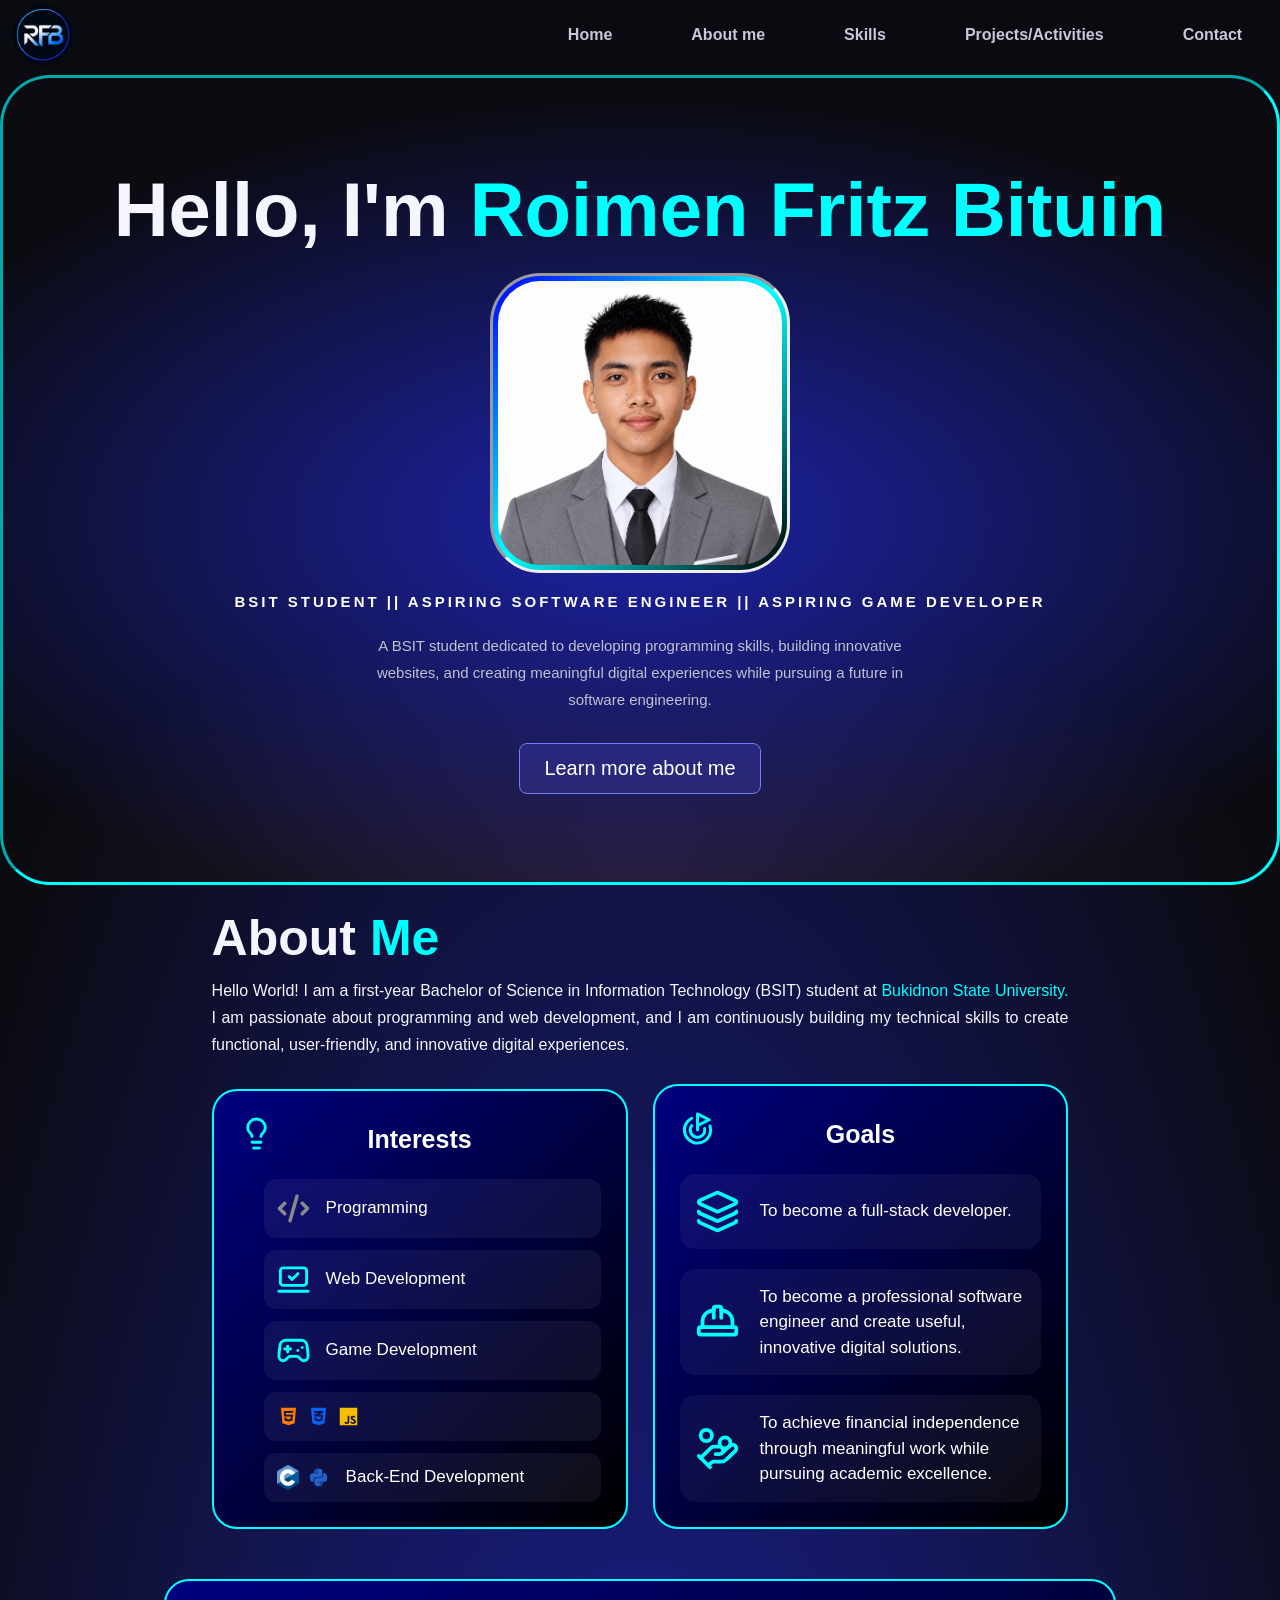
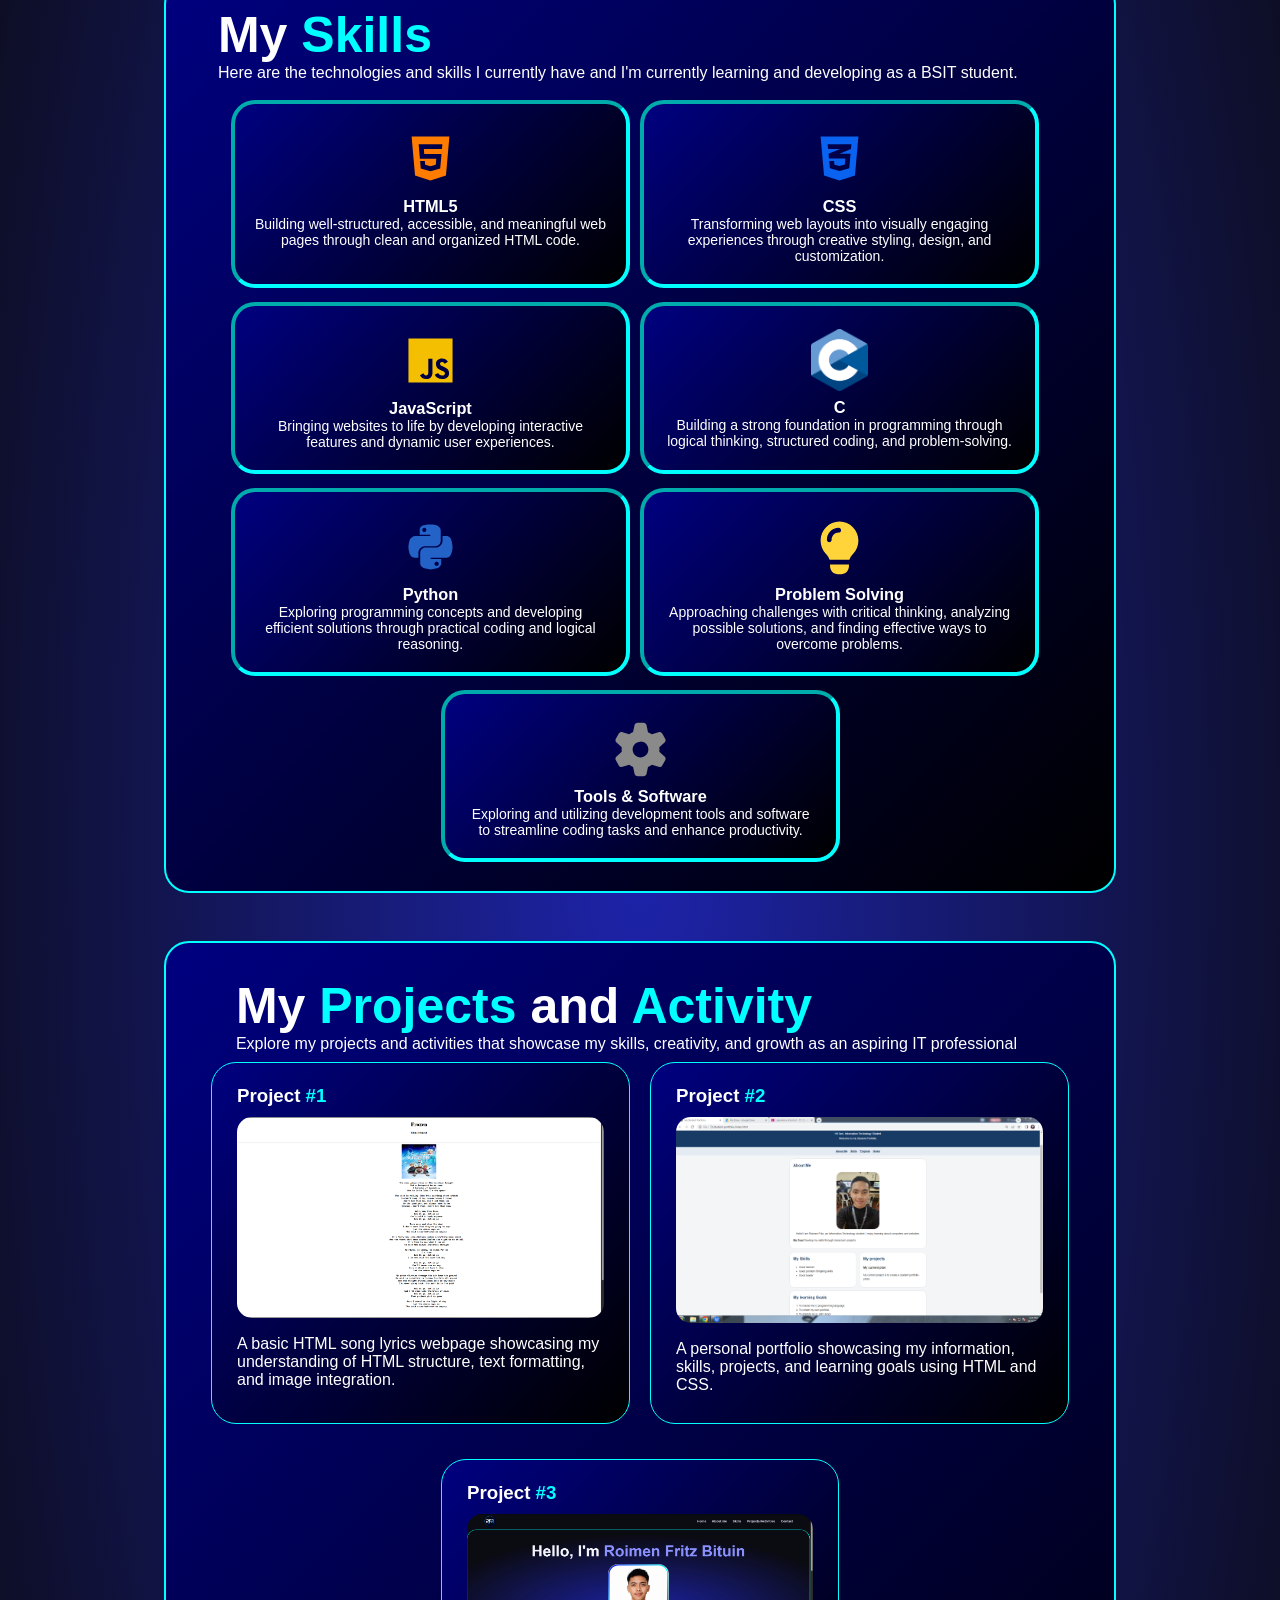
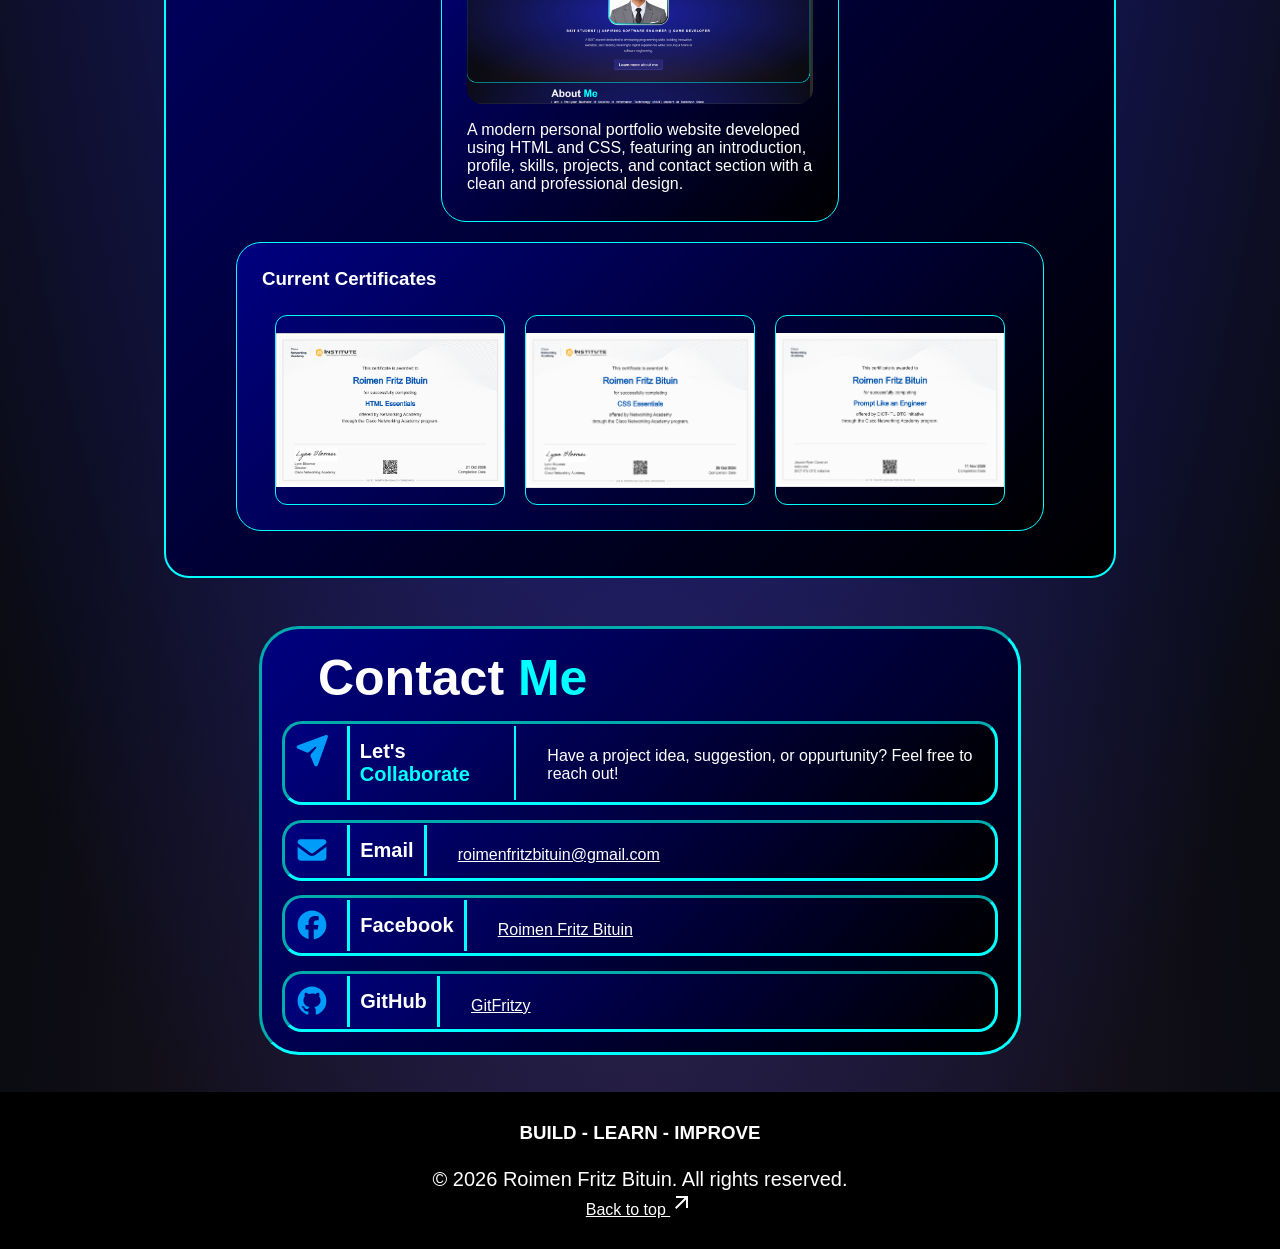
<file: index.html>
<!DOCTYPE html>
<html lang="en">

<head>
    <meta charset="UTF-8">
    <meta name="viewport" content="width=device-width, initial-scale=1.0">
    <title>RFB | Personal Portfolio</title>
    <link rel="stylesheet" href="portfolio.css">
    <link rel="icon" type="image/png" href="assets/bituin_favicon.png">
    <link rel="stylesheet" href="https://cdnjs.cloudflare.com/ajax/libs/font-awesome/6.7.2/css/all.min.css">
    <link href="https://fonts.googleapis.com/css2?family=Poppins:wght@400;500;600;700;800&display=swap"
        rel="stylesheet">

</head>

<body>

  
<nav class="navbar">
    <img class="Favicon" src="assets/bituin_favicon.png" width="60" height="60" alt="Logo">

   
    <div class="nav-links">
        <a href="#home">Home</a>
        <a href="#about">About me</a>
        <a href="#skills">Skills</a>
        <a href="#projects">Projects/Activities</a>
        <a href="#contact">Contact</a>
    </div>

   
    <details class="mobile-menu">
        <summary aria-label="Toggle navigation menu">
            <span class="menu-icon">
                <i></i>
                <i></i>
            </span>
        </summary>

        <div class="mobile-links">
            <a href="#home">Home</a>
            <a href="#about">About me</a>
            <a href="#skills">Skills</a>
            <a href="#projects">Projects/Activities</a>
            <a href="#contact">Contact</a>
        </div>
    </details>
</nav>

    

    <section id="home" class="profile">
        <h1>Hello, I'm <span>Roimen Fritz Bituin</span></h1>
        <img class="photo" src="assets/portfolio-photo.png" alt="BITUIN PROFILE" width="250, height=" 250>
        <p class="intro">BSIT STUDENT || ASPIRING SOFTWARE ENGINEER || ASPIRING GAME DEVELOPER</p>
        <p class="description">
            A BSIT student dedicated to developing programming skills, building innovative websites, and creating
            meaningful digital experiences while pursuing a future in software engineering.
        </p>
        <a href="#about" class="button">Learn more about me</a>
    </section>
    <main>


        <section id="about" class="about">
            <h2>About <span>Me</span></h2>

            <p>
                Hello World! I am a first-year Bachelor of Science in Information Technology (BSIT)
                student at <span>Bukidnon State University.</span>
                I am passionate about programming and web development, and I am
                continuously building my technical skills to create functional,
                user-friendly, and innovative digital experiences.
            </p>
        </section>

        <div class="row">

            <section class="card interests-card">

                <img class="card-main-icon" src="assets/lightbulb.svg" alt="Interests">

                <h3>Interests</h3>

                <ul class="interest-list">

                    <li>
                        <img src="assets/code-solid-full.svg" alt="Programming">
                        <span>Programming</span>
                    </li>

                    <li>
                        <img src="assets/laptop-minimal-check.svg" alt="Web Development">
                        <span>Web Development</span>
                    </li>

                    <li>
                        <img src="assets/gamepad-2.svg" alt="Game Development">
                        <span>Game Development</span>
                    </li>

                    <li>
                        <div class="technology-icons">
                            <img src="assets/html5-brands-solid-full (1).svg" alt="HTML">
                            <img src="assets/css3-alt-brands-solid-full.svg" alt="CSS">
                            <img src="assets/js-brands-solid-full.svg" alt="JavaScript">
                        </div>
                        
                    </li>

                    <li>
                        <div class="technology-icons">
                            <img src="assets/C_Programming_Language.svg.webp" alt="C">
                            <img src="assets/python-brands-solid-full (1).svg" alt="Python">
                        </div>
                        <span>Back-End Development</span>
                    </li>

                </ul>

            </section>
            <section class="card goals-card">

                <img class="card-main-icon" src="assets/goal.svg" alt="Goal">
                <h3>Goals</h3>

                <div class="goals-content">

                    <div class="goal-item">
                        <img src="assets/layers.svg" alt="Stack Icon">
                        <p>
                            To become a full-stack developer.
                        </p>
                    </div>

                    <div class="goal-item">
                        <img src="assets/hard-hat.svg" alt="Hard hat-icon">

                        <p>
                            To become a professional software engineer and create
                            useful, innovative digital solutions.
                        </p>
                    </div>

                    <div class="goal-item">
                        <img src="assets/hand-coins.svg" alt="Hand coins">

                        <p>
                            To achieve financial independence through meaningful work while pursuing academic
                            excellence.
                        </p>
                    </div>

                </div>
            </section>

        </div>

        <div class="all-skills">
            <section id="skills" class="skills">
                <h2 class="h2">My <span>Skills<span></h2>
                <p>Here are the technologies and skills I currently have and I'm currently learning
                    and developing as a BSIT student.</p>
            </section>

            <div class="skills-container">

                <div class="skill-card">
                    <div class="skill-icon">
                        <img class="html5" src="assets/html5-brands-solid-full (1).svg" alt="HTML5 Icon">
                    </div>
                    <h3>HTML5</h3>
                    <p>Building well-structured, accessible, and meaningful web pages through clean and organized HTML
                        code.
                    </p>
                </div>

                <div class="skill-card">
                    <div class="skill-icon">
                        <img class="css-icon" src="assets/css3-alt-brands-solid-full.svg" alt="CSS Icon">
                    </div>
                    <h3>CSS</h3>
                    <p>Transforming web layouts into visually engaging experiences through creative styling, design, and
                        customization.</p>
                </div>


                <div class="skill-card yellow">
                    <div class="skill-icon">
                        <img class="javascript" src="assets/js-brands-solid-full.svg" alt="JavaScript Icon">
                    </div>
                    <h3>JavaScript</h3>
                    <p>Bringing websites to life by developing interactive features and dynamic user experiences.</p>
                </div>


                <div class="skill-card">
                    <div class="skill-icon">
                        <img class="c-icon" src="assets/C_Programming_Language.svg.webp" alt="C Icon">
                    </div>
                    <h3>C</h3>
                    <p>Building a strong foundation in programming through logical thinking, structured coding, and
                        problem-solving.</p>
                </div>

                <div class="skill-card blue">
                    <div class="skill-icon">
                        <img class="python" src="assets/python-brands-solid-full (1).svg" alt="Python Icon">
                    </div>
                    <h3>Python</h3>
                    <p>Exploring programming concepts and developing efficient solutions through practical coding and
                        logical
                        reasoning.</p>

                </div>


                <div class="skill-card blue">
                    <div class="skill-icon">
                        <img class="lightbulb" src="assets/lightbulb-solid-full.svg" alt="Lightbulb Icon">
                    </div>
                    <h3>Problem Solving</h3>
                    <p>Approaching challenges with critical thinking, analyzing possible solutions, and finding
                        effective
                        ways
                        to overcome problems.</p>

                </div>

                <div class="skill-card tools-card">
                    <div class="skill-icon">
                        <img class="gear" src="assets/gear-solid-full.svg" alt="Gear Icon">
                    </div>

                    <h3>Tools & Software</h3>

                    <p>
                        Exploring and utilizing development tools and software to streamline coding tasks and enhance
                        productivity.
                    </p>

                </div>

            </div>
        </div>

        <section id="projects" class="projects">

            <div class="project-section">
                <h2>My <span>Projects</span> and <span>Activity</span></h2>
                <p>Explore my projects and activities that showcase my skills, creativity, and growth as an aspiring IT
                    professional</p>



                <div class="all-projects">
                    <div class="project-photo-1">
                        <h3>Project <span>#1</span></h3>
                        <a href="assets/first-ever html practice.png">
                            <img class="project-1" src="assets/first-ever html practice.png" width="500" , height="300">
                        </a>
                        <p>A basic HTML song lyrics webpage showcasing my understanding of HTML structure, text
                            formatting, and image integration.</p>
                    </div>
                    <div class="project-photo-2">
                        <h3>Project <span>#2</span></h3>
                        <a href="assets/project1.PNG">
                            <img class="project-2" src="assets/project1.PNG" width="500" , height="300">
                        </a>
                        <p>A personal portfolio showcasing my information, skills, projects, and learning goals using
                            HTML and CSS.</p>
                    </div>
                </div>

                <div class="project-photo-3">
                    <h3>Project <span>#3</span></h3>
                    <a href=" https://roimenfritz.github.io/My-portfolio/">
                        <img class="project-3" src="assets/project-3.png" width="500" , height="300">
                    </a>
                    <p>A modern personal portfolio website developed using HTML and CSS, featuring an introduction,
                        profile,
                        skills, projects, and contact section with a clean and professional design.
                    </p>
                </div>


                <div class="certificates">
                    <h3>Current Certificates</h3>

                    <div class="cert-photo">


                        <a href="assets/html_cert.pdf" target="_blank">
                            <img src="assets/bituin_html_cert.png" alt="HTML Certificate">
                        </a>

                        <a href="assets/css_cert.pdf" target="_blank">
                            <img src="assets/bituin_css_cert.png" alt="CSS Certificate">
                        </a>


                        <a href="assets/promt_cert.pdf" target="_blank">
                            <img src="assets/bituin_promt_cert.png" alt="Prompt Engineering Certificate">
                        </a>

                    </div>
                </div>
                
        </section>

        <div class="contact-icon">
            <div>
                <section id="contact" class="contact">
                    <h2>Contact<span> Me</span></h2>

            </div>
            </section>
            <div class="contact-section">
                <img class="airplane" src="assets/paper-plane-solid-full.svg" alt="Paper Plane Icon">
                <span class="divider"></span>
                <h3>Let's<span> Collaborate</span></h3>
                <span class="divider"></span>
                <p>Have a project idea, suggestion, or oppurtunity? Feel free to reach out!</p>
            </div>
            <div class="contact-section">
                <img class="email" src="assets/envelope-solid-full.svg" alt="Email Icon">
                <span class="divider"></span>
                <h3>Email</h3>
                <span class="divider"></span>


                <p><a href="mailto:yourname@gmail.com">roimenfritzbituin@gmail.com</a></p>
            </div>
            <div class="contact-section">
                <img class="facebook" src="assets/facebook-brands-solid-full.svg" alt="Facebook Icon">
                <span class="divider"></span>
                <h3>Facebook</h3>
                <span class="divider"></span>
                <p>
                    <a href="https://www.facebook.com/share/1dKgsHv32i/">Roimen Fritz Bituin</a>
                </p>
            </div>
            <div class="contact-section">
                <img class="github" src="assets/github-brands-solid-full.svg" alt="GitHub Icon">
                <span class="divider"></span>
                <h3>GitHub</h3>
                <span class="divider"></span>
                <p>
                    <a href="https://github.com/roimenfritz">GitFritzy</a>
                </p>
            </div>
        </div>

    </main>
    <footer>
        <div class="footer-section">
            <h3>BUILD - LEARN - IMPROVE</h3>
        </div>
        <p>&copy; 2026 Roimen Fritz Bituin. All rights reserved.</p>
        <section id="home">
            <a class="back-to-top" href="#home">Back to top

                <img src="assets/arrow_outward_24dp_FFFFFF_FILL0_wght400_GRAD0_opsz24.svg">
            </a>
        </section>



</body>

</html>
</file>
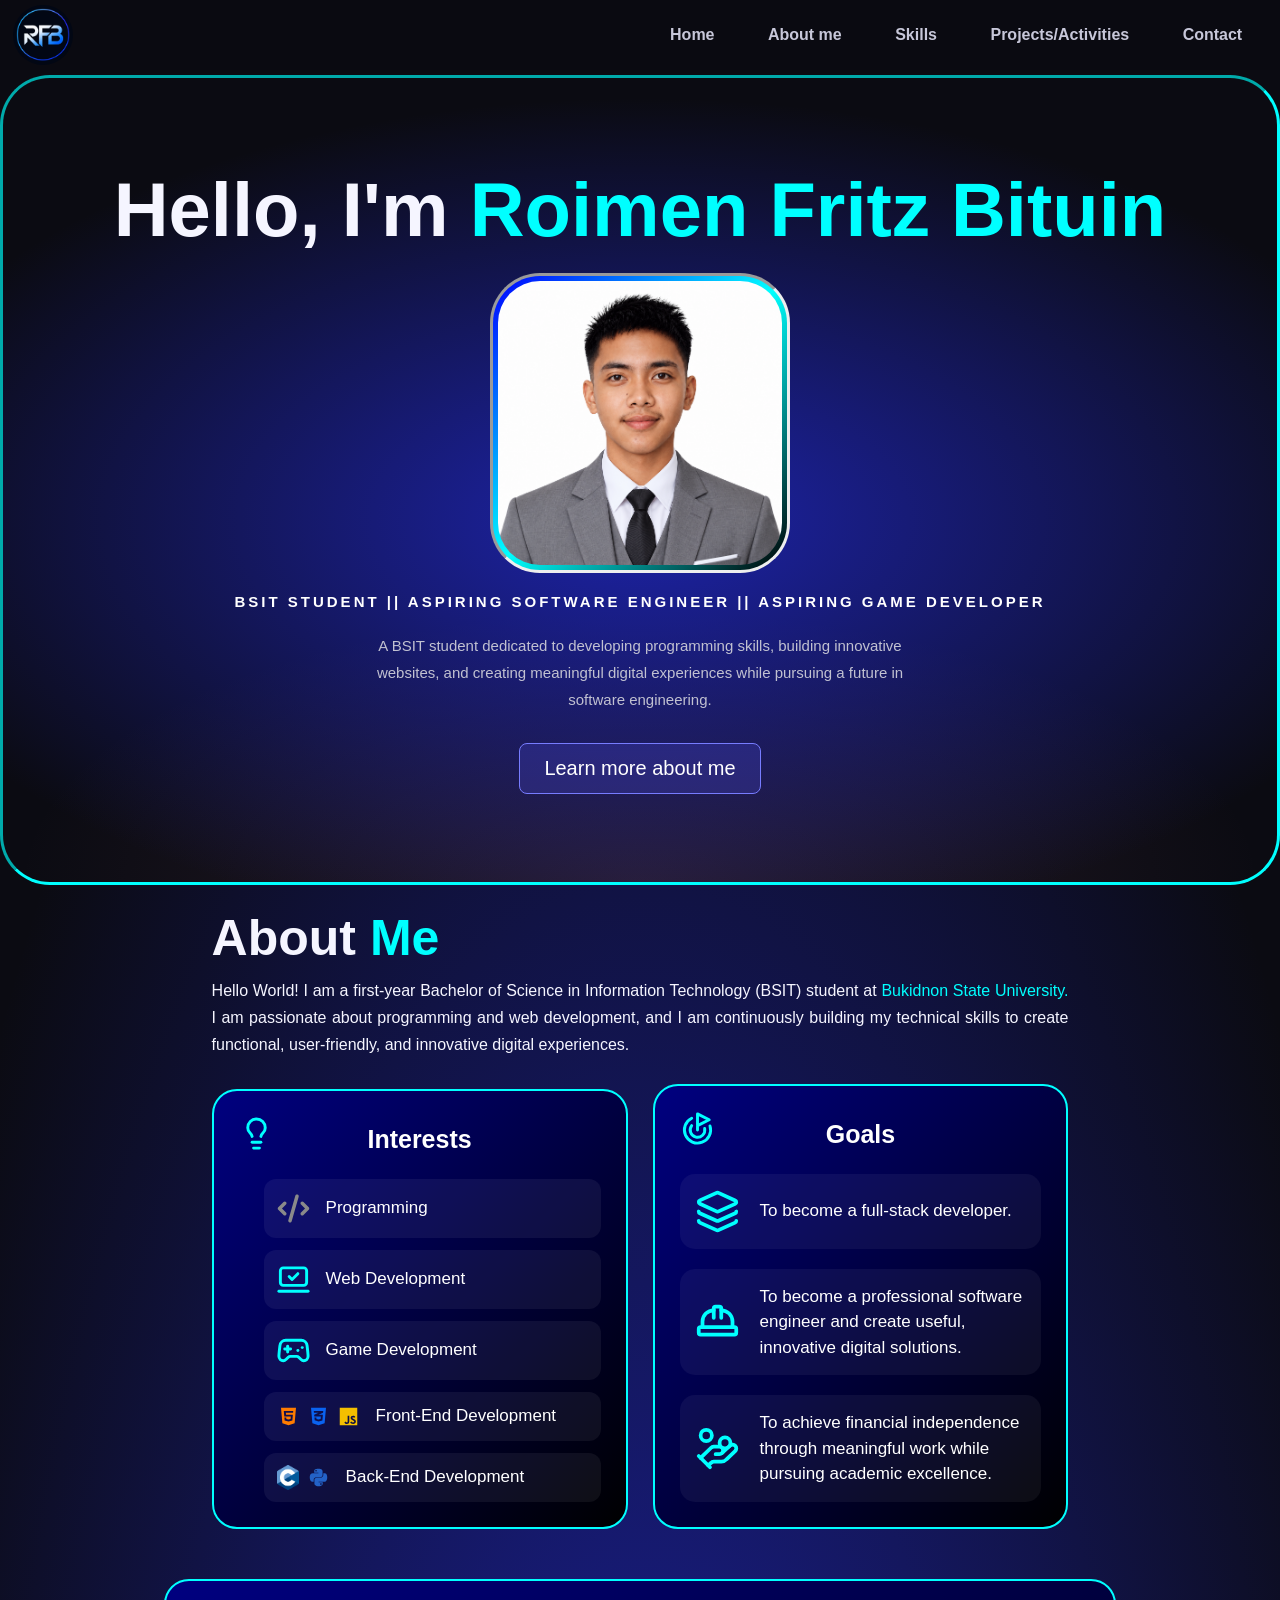
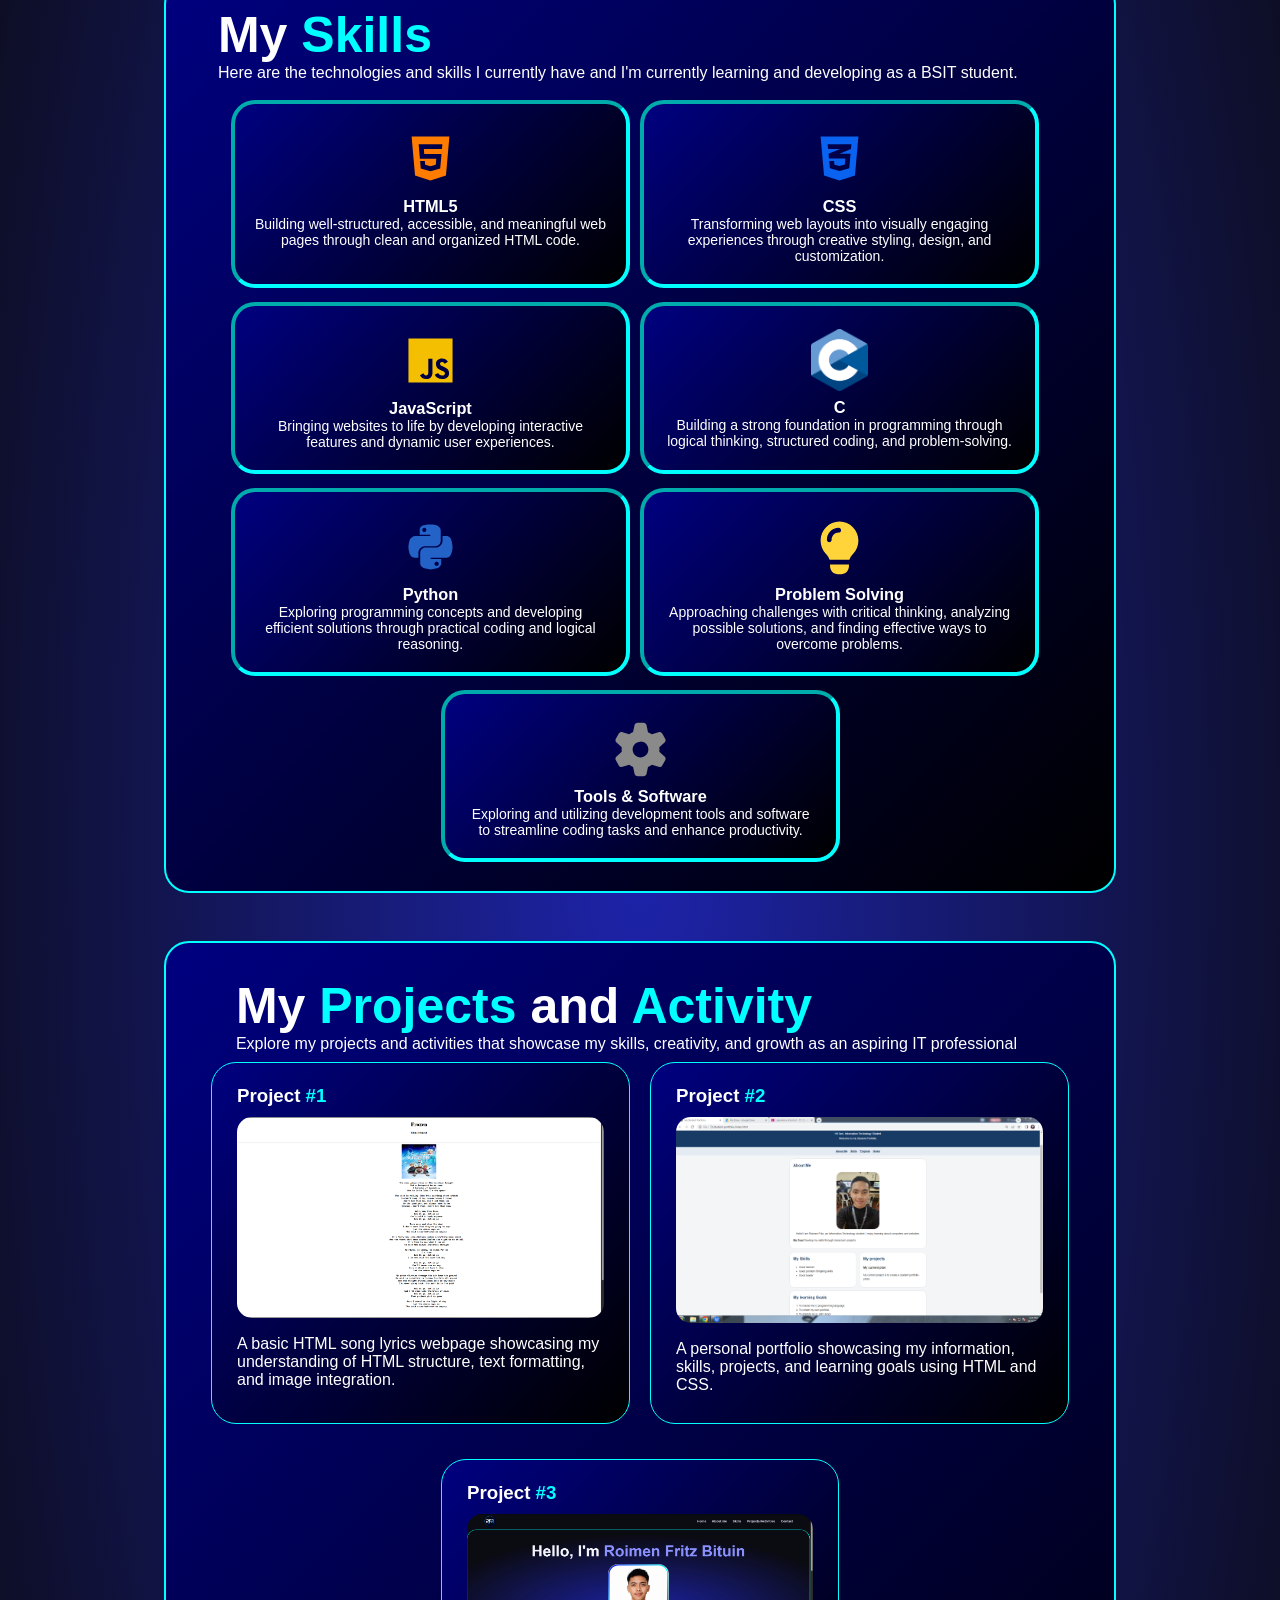
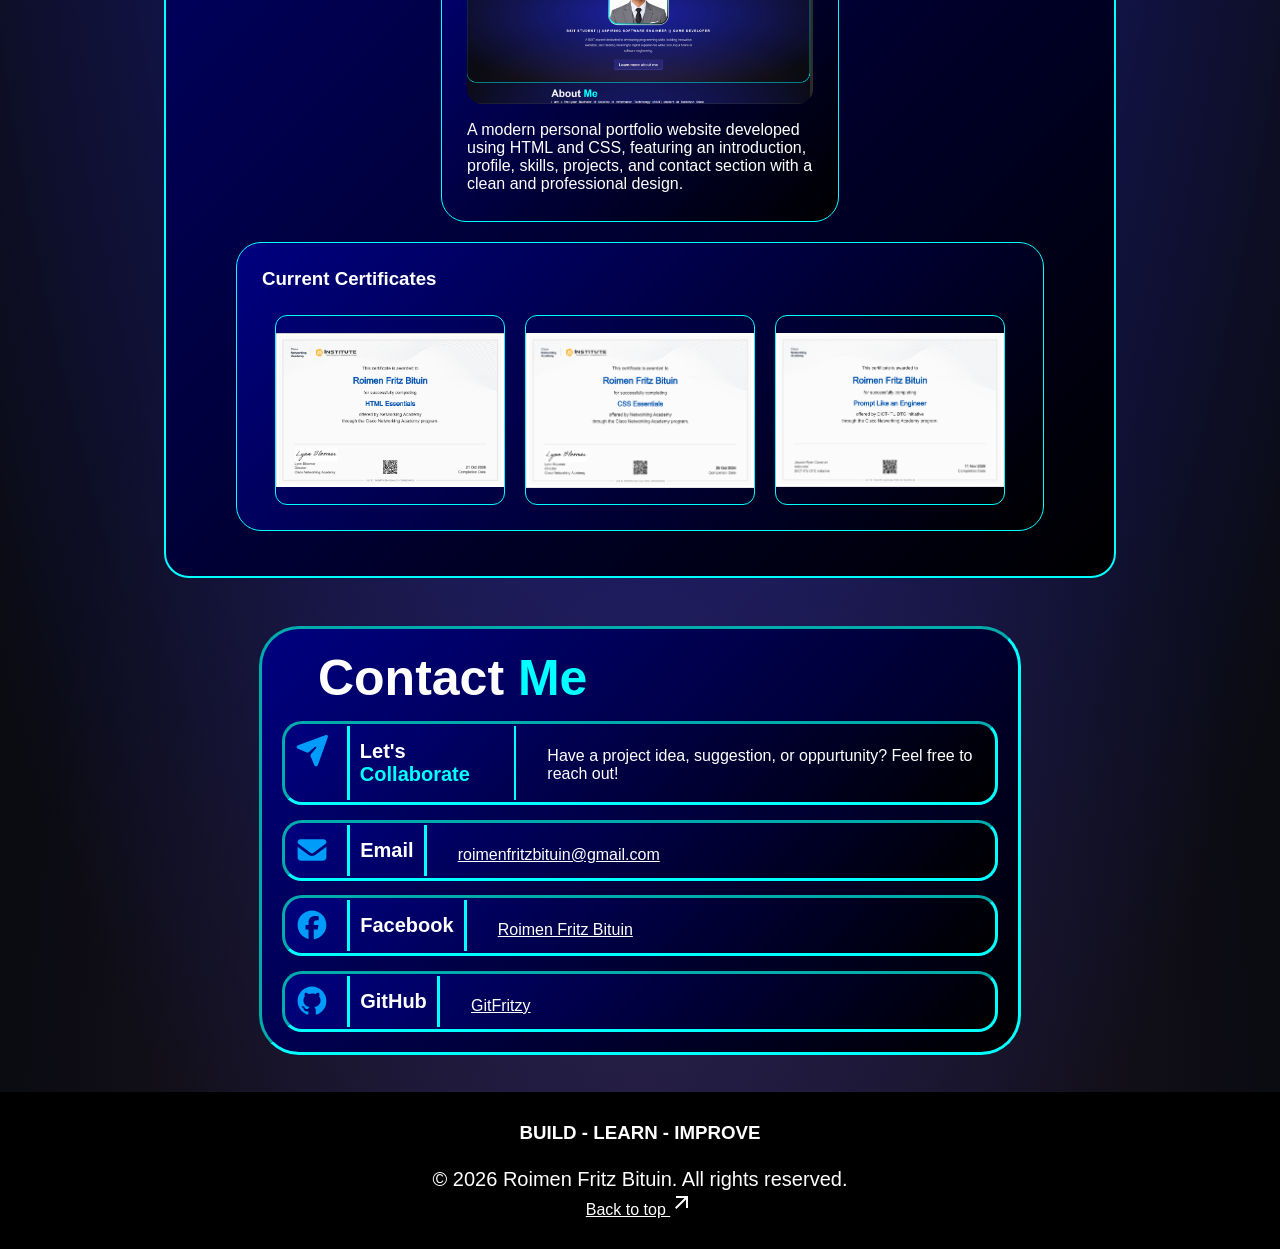
<file: Bituin_RoimenFritz_portfolio/index.html>
<!DOCTYPE html>
<html lang="en">

<head>
    <meta charset="UTF-8">
    <meta name="viewport" content="width=device-width, initial-scale=1.0">
    <title>RFB | Personal Portfolio</title>
    <link rel="stylesheet" href="portfolio.css">
    <link rel="icon" type="image/png" href="assets/bituin_favicon.png">
    <link rel="stylesheet" href="https://cdnjs.cloudflare.com/ajax/libs/font-awesome/6.7.2/css/all.min.css">
    <link href="https://fonts.googleapis.com/css2?family=Poppins:wght@400;500;600;700;800&display=swap"
        rel="stylesheet">

</head>

<body>

    <nav class="navbar">
        <img class="Favicon" src="assets/bituin_favicon.png" width="60" , height="60">
        <div>
            <a href="#home">Home</a>
            <a href="#about">About me</a>
            <a href="#skills">Skills</a>
            <a href="#projects">Projects/Activities</a>
            <a href="#contact">Contact</a>

        </div>
    </nav>

    <section id="home" class="profile">
        <h1>Hello, I'm <span>Roimen Fritz Bituin</span></h1>
        <img class="photo" src="assets/portfolio-photo.png" alt="BITUIN PROFILE" width="250, height=" 250>
        <p class="intro">BSIT STUDENT || ASPIRING SOFTWARE ENGINEER || ASPIRING GAME DEVELOPER</p>
        <p class="description">
            A BSIT student dedicated to developing programming skills, building innovative websites, and creating
            meaningful digital experiences while pursuing a future in software engineering.
        </p>
        <a href="#about" class="button">Learn more about me</a>
    </section>
    <main>


        <section id="about" class="about">
            <h2>About <span>Me</span></h2>

            <p>
                Hello World! I am a first-year Bachelor of Science in Information Technology (BSIT)
                student at <span>Bukidnon State University.</span>
                I am passionate about programming and web development, and I am
                continuously building my technical skills to create functional,
                user-friendly, and innovative digital experiences.
            </p>
        </section>

        <div class="row">

            <section class="card interests-card">

                <img class="card-main-icon" src="assets/lightbulb.svg" alt="Interests">

                <h3>Interests</h3>

                <ul class="interest-list">

                    <li>
                        <img src="assets/code-solid-full.svg" alt="Programming">
                        <span>Programming</span>
                    </li>

                    <li>
                        <img src="assets/laptop-minimal-check.svg" alt="Web Development">
                        <span>Web Development</span>
                    </li>

                    <li>
                        <img src="assets/gamepad-2.svg" alt="Game Development">
                        <span>Game Development</span>
                    </li>

                    <li>
                        <div class="technology-icons">
                            <img src="assets/html5-brands-solid-full (1).svg" alt="HTML">
                            <img src="assets/css3-alt-brands-solid-full.svg" alt="CSS">
                            <img src="assets/js-brands-solid-full.svg" alt="JavaScript">
                        </div>
                        <span>Front-End Development</span>
                    </li>

                    <li>
                        <div class="technology-icons">
                            <img src="assets/C_Programming_Language.svg.webp" alt="C">
                            <img src="assets/python-brands-solid-full (1).svg" alt="Python">
                        </div>
                        <span>Back-End Development</span>
                    </li>

                </ul>

            </section>
            <section class="card goals-card">

                <img class="card-main-icon" src="assets/goal.svg" alt="Goal">
                <h3>Goals</h3>

                <div class="goals-content">

                    <div class="goal-item">
                        <img src="assets/layers.svg" alt="Stack Icon">
                        <p>
                            To become a full-stack developer.
                        </p>
                    </div>

                    <div class="goal-item">
                        <img src="assets/hard-hat.svg" alt="Hard hat-icon">

                        <p>
                            To become a professional software engineer and create
                            useful, innovative digital solutions.
                        </p>
                    </div>

                    <div class="goal-item">
                        <img src="assets/hand-coins.svg" alt="Hand coins">

                        <p>
                            To achieve financial independence through meaningful work while pursuing academic
                            excellence.
                        </p>
                    </div>

                </div>
            </section>

        </div>

        <div class="all-skills">
            <section id="skills" class="skills">
                <h2 class="h2">My <span>Skills<span></h2>
                <p>Here are the technologies and skills I currently have and I'm currently learning
                    and developing as a BSIT student.</p>
            </section>

            <div class="skills-container">

                <div class="skill-card">
                    <div class="skill-icon">
                        <img class="html5" src="assets/html5-brands-solid-full (1).svg" alt="HTML5 Icon">
                    </div>
                    <h3>HTML5</h3>
                    <p>Building well-structured, accessible, and meaningful web pages through clean and organized HTML
                        code.
                    </p>
                </div>

                <div class="skill-card">
                    <div class="skill-icon">
                        <img class="css-icon" src="assets/css3-alt-brands-solid-full.svg" alt="CSS Icon">
                    </div>
                    <h3>CSS</h3>
                    <p>Transforming web layouts into visually engaging experiences through creative styling, design, and
                        customization.</p>
                </div>


                <div class="skill-card yellow">
                    <div class="skill-icon">
                        <img class="javascript" src="assets/js-brands-solid-full.svg" alt="JavaScript Icon">
                    </div>
                    <h3>JavaScript</h3>
                    <p>Bringing websites to life by developing interactive features and dynamic user experiences.</p>
                </div>


                <div class="skill-card">
                    <div class="skill-icon">
                        <img class="c-icon" src="assets/C_Programming_Language.svg.webp" alt="C Icon">
                    </div>
                    <h3>C</h3>
                    <p>Building a strong foundation in programming through logical thinking, structured coding, and
                        problem-solving.</p>
                </div>

                <div class="skill-card blue">
                    <div class="skill-icon">
                        <img class="python" src="assets/python-brands-solid-full (1).svg" alt="Python Icon">
                    </div>
                    <h3>Python</h3>
                    <p>Exploring programming concepts and developing efficient solutions through practical coding and
                        logical
                        reasoning.</p>

                </div>


                <div class="skill-card blue">
                    <div class="skill-icon">
                        <img class="lightbulb" src="assets/lightbulb-solid-full.svg" alt="Lightbulb Icon">
                    </div>
                    <h3>Problem Solving</h3>
                    <p>Approaching challenges with critical thinking, analyzing possible solutions, and finding
                        effective
                        ways
                        to overcome problems.</p>

                </div>

                <div class="skill-card tools-card">
                    <div class="skill-icon">
                        <img class="gear" src="assets/gear-solid-full.svg" alt="Gear Icon">
                    </div>

                    <h3>Tools & Software</h3>

                    <p>
                        Exploring and utilizing development tools and software to streamline coding tasks and enhance
                        productivity.
                    </p>

                </div>

            </div>
        </div>

        <section id="projects" class="projects">

            <div class="project-section">
                <h2>My <span>Projects</span> and <span>Activity</span></h2>
                <p>Explore my projects and activities that showcase my skills, creativity, and growth as an aspiring IT
                    professional</p>



                <div class="all-projects">
                    <div class="project-photo-1">
                        <h3>Project <span>#1</span></h3>
                        <a href="assets/first-ever html practice.png">
                            <img class="project-1" src="assets/first-ever html practice.png" width="500" , height="300">
                        </a>
                        <p>A basic HTML song lyrics webpage showcasing my understanding of HTML structure, text
                            formatting, and image integration.</p>
                    </div>
                    <div class="project-photo-2">
                        <h3>Project <span>#2</span></h3>
                        <a href="assets/project1.PNG">
                            <img class="project-2" src="assets/project1.PNG" width="500" , height="300">
                        </a>
                        <p>A personal portfolio showcasing my information, skills, projects, and learning goals using
                            HTML and CSS.</p>
                    </div>
                </div>

                <div class="project-photo-3">
                    <h3>Project <span>#3</span></h3>
                    <a href="assets/project-3.png">
                        <img class="project-3" src="assets/project-3.png" width="500" , height="300">
                    </a>
                    <p>A modern personal portfolio website developed using HTML and CSS, featuring an introduction,
                        profile,
                        skills, projects, and contact section with a clean and professional design.
                    </p>
                </div>


                <div class="certificates">
                    <h3>Current Certificates</h3>

                    <div class="cert-photo">


                        <a href="assets/html_cert.pdf" target="_blank">
                            <img src="assets/bituin_html_cert.png" alt="HTML Certificate">
                        </a>

                        <a href="assets/css_cert.pdf" target="_blank">
                            <img src="assets/bituin_css_cert.png" alt="CSS Certificate">
                        </a>


                        <a href="assets/promt_cert.pdf" target="_blank">
                            <img src="assets/bituin_promt_cert.png" alt="Prompt Engineering Certificate">
                        </a>

                    </div>
                </div>
                
        </section>

        <div class="contact-icon">
            <div>
                <section id="contact" class="contact">
                    <h2>Contact<span> Me</span></h2>

            </div>
            </section>
            <div class="contact-section">
                <img class="airplane" src="assets/paper-plane-solid-full.svg" alt="Paper Plane Icon">
                <span class="divider"></span>
                <h3>Let's<span> Collaborate</span></h3>
                <span class="divider"></span>
                <p>Have a project idea, suggestion, or oppurtunity? Feel free to reach out!</p>
            </div>
            <div class="contact-section">
                <img class="email" src="assets/envelope-solid-full.svg" alt="Email Icon">
                <span class="divider"></span>
                <h3>Email</h3>
                <span class="divider"></span>


                <p><a href="mailto:yourname@gmail.com">roimenfritzbituin@gmail.com</a></p>
            </div>
            <div class="contact-section">
                <img class="facebook" src="assets/facebook-brands-solid-full.svg" alt="Facebook Icon">
                <span class="divider"></span>
                <h3>Facebook</h3>
                <span class="divider"></span>
                <p>
                    <a href="https://www.facebook.com/share/1dKgsHv32i/">Roimen Fritz Bituin</a>
                </p>
            </div>
            <div class="contact-section">
                <img class="github" src="assets/github-brands-solid-full.svg" alt="GitHub Icon">
                <span class="divider"></span>
                <h3>GitHub</h3>
                <span class="divider"></span>
                <p>
                    <a href="https://github.com/roimenfritz">GitFritzy</a>
                </p>
            </div>
        </div>

    </main>
    <footer>
        <div class="footer-section">
            <h3>BUILD - LEARN - IMPROVE</h3>
        </div>
        <p>&copy; 2026 Roimen Fritz Bituin. All rights reserved.</p>
        <section id="home">
            <a class="back-to-top" href="#home">Back to top

                <img src="assets/arrow_outward_24dp_FFFFFF_FILL0_wght400_GRAD0_opsz24.svg">
            </a>
        </section>



</body>

</html>
</file>
<file: portfolio.css>
* {
  margin: 0;
  padding: 0;
  box-sizing: border-box;
}

html {
  scroll-behavior: smooth;
}
.Favicon {
  border-radius: 100px;
}
body {
  background: #0b0b12;
  color: #f5f5ff;
  font-family: Arial, sans-serif;
  background:
    radial-gradient(
      ellipse 90% 75% at 50% 55%,
      rgba(35, 43, 220, 0.75),
      transparent 70%
    ),
    radial-gradient(
      ellipse 65% 45% at 50% 100%,
      rgba(170, 105, 145, 0.18),
      transparent 75%
    ),
    #0b0b12;
}

/* NAVBAR */
.navbar {
    position: fixed;
    top: 0;
    left: 0;
    width: 100%;
    min-height: 65px;
    padding: 5px 5%;
    box-sizing: border-box;
    display: flex;
    justify-content: space-between;
    align-items: center;
    z-index: 1000;
    background: #fff;
}

/* DESKTOP LINKS */
.nav-links {
    display: flex;
    align-items: center;
    gap: 30px;
}

.nav-links a {
    text-decoration: none;
    color: #222;
}

/* HIDE MOBILE MENU ON DESKTOP */
.mobile-menu {
    display: none;
}

/* PHONE RESPONSIVENESS */
@media screen and (max-width: 768px) {

    .navbar {
        padding: 5px 20px;
    }

    /* Hide desktop navigation */
    .nav-links {
        display: none;
    }

    /* Show hamburger menu */
    .mobile-menu {
        display:flex;
        position: relative;
    }

    .mobile-menu summary {
        list-style: none;
        cursor: pointer;
        width: 35px;
        height: 35px;
        display: flex;
        align-items: center;
        justify-content: center;
    }

    .mobile-menu summary::-webkit-details-marker {
        display: none;
    }

    /* Hamburger icon */
    .menu-icon {
        display: flex;
        flex-direction: column;
        gap: 6px;
    }

    .menu-icon i {
        display: block;
        width: 23px;
        height: 2px;
        background:cyan;
        border-radius: 2px;
    }

    /* Dropdown menu */
    .mobile-links {
        position: absolute;
        top: 45px;
        right: 0;
        width: 200px;
        display: flex;
        flex-direction: column;
        background: white;
        padding: 15px;
        gap: 5px;
        border-style: inset;
        border-color: cyan;
         background:
    radial-gradient(
      ellipse 90% 75% at 50% 55%,
      rgba(35, 43, 220, 0.75),
      transparent 70%
    ),
    radial-gradient(
      ellipse 65% 45% at 50% 100%,
      rgba(170, 105, 145, 0.18),
      transparent 75%
    ),
    #0b0b12;
        border-radius: 8px;
        box-shadow: 0 4px 15px rgba(0, 0, 0, 0.15);
    }

    .mobile-links a {
        text-decoration: none;
        color: #222;
        padding: 12px;
        border-radius: 5px;
    }

    
}


.button {
  padding: 13px 24px;
  border: 1px solid #777cff;
  border-radius: 8px;
  color: white;
  text-decoration: none;
  background: rgba(76, 77, 220, 0.25);
}
.button:hover {
  background: rgba(76, 77, 220, 0.55);
}

/*Responsiveness*/

/* Mobile */
@media screen and (max-width: 768px) {
  /* Your mobile styles here */
}

/* Small Mobile */
@media screen and (max-width: 480px) {
  /* Your small mobile styles here */
}
img {
  max-width: 100%;
  height: auto;
}

body {
  margin: 0;
  padding-top: 75px;
}
.navbar {
  display: flex;
  justify-content: space-between;
  align-items: center;
  padding: 24px 8%;
}

/* Dire na part ang code aron ang navbar mag scroll down if e scroll down*/
.navbar {
  position: fixed;
  top: 0;
  left: 0;
  width: 100%;
  z-index: 1000;

  display: flex;
  justify-content: space-between;
  align-items: center;

  padding: 5px 1%;
  background: rgba(11, 11, 18, 0.95);
  backdrop-filter: blur(0%);

  border-bottom: 1px transparent;
}
section {
  scroll-margin-top: 80px;
}
.navbar a {
  margin-left: 0;
  margin-right: 25px;
}

main {
  max-width: 1000px;
  margin: 0 auto;
  padding: 24px;
}
.navbar a {
  color: #c7c7d9;
  text-decoration: none;
  margin-left: 24px;
}
nav a {
  color: blue;
  font-weight: bold;
  text-decoration: underline;
}
nav a:hover,
nav a:focus-visible {
  color: cyan;
}

/*main profile/hero*/
.profile {
  border-style: inset;
  border-color: cyan;
  border-radius: 50px;
  min-height: 90vh;
  display: flex;
  flex-direction: column;
  justify-content: center;
  align-items: center;
  text-align: center;
  padding: 78px 20px;
  font-size: 20px;
  background:
    radial-gradient(
      ellipse 90% 75% at 50% 55%,
      rgba(35, 43, 220, 0.75),
      transparent 70%
    ),
    radial-gradient(
      ellipse 65% 45% at 50% 100%,
      rgba(170, 105, 145, 0.18),
      transparent 75%
    ),
    #0b0b12;
}
.photo {
  display: block;
  width: 300px;
  max-width: 100%;
  height: auto;
  border-radius: 50px;
  margin: 10 auto;
  margin-bottom: 20px;
  border-style: inset;
  padding: 5px;
  background: linear-gradient(135deg, blue, cyan, black);
  transition: transform 0.3s ease-in-out;
}
.photo:hover {
  transform: scale(1.1);
}
.intro {
  color: white;
  letter-spacing: 3px;
  font-size: 15px;
  font-weight: bold;
  margin-bottom: 22px;
}

.profile h1 {
  font-size: clamp(42px, 7vw, 76px);
  margin-bottom: 20px;
}

.profile h1 span {
  color: cyan;
}

.description {
  max-width: 550px;
  color: #c1c1d1;
  line-height: 1.8;
  margin-bottom: 30px;
  font-size: 15px;
  font-family: Arial, Helvetica, sans-serif;
}

.about {
  margin-left: 5%;
  margin-right: 5%;
}

.about h2 {
  font-size: 50px;
  margin-bottom: 10px;
}

.about h2 span {
  color: cyan;
}

.about p {
  text-align: justify;
  max-width: 1100px;
  line-height: 1.7;
  font-size: 16px;
}

.about p span {
  color: cyan;
}

.goal-interest {
  display: flex;
  padding: 20px;
}

.card {
  padding: 25px;
  color: white;
  border: 2px solid cyan;
  border-radius: 25px;

  background: linear-gradient(135deg, navy, black);

  box-sizing: border-box;
  transition: 0.3s ease;
}

.card:hover {
  transform: translateY(-5px);
  box-shadow: 0 0 15px rgba(0, 255, 255, 0.2);
}

.card h3 {
  text-align: center;
  font-size: 25px;
  margin-top: 5px;
  margin-bottom: 20px;
}

.row {
  display: flex;
  flex-direction: row;
  align-items: flex-start;
  gap: 25px;
  margin: 25px 5%;
}
.interests-card {
  flex: 2;
}

.goals-card {
  flex: 1;
}

.interests-card {
  margin-bottom: 25px;
  margin-top: 5px;
  flex: 1;
}

.interests-card ul {
  padding-left: 25px;
  font-size: 17px;
  line-height: 1.8;
}

.card-main-icon {
  width: 35px;
  height: 35px;
  object-fit: contain;
}

.interests-card h3 {
  text-align: center;
  font-size: 25px;
  margin: -30px 0 25px;
}

.interest-list {
  list-style: none;
  padding: 0;
  margin: 0;

  display: flex;
  flex-direction: column;
  gap: 12px;
}

.interest-list li {
  display: flex;
  align-items: center;
  gap: 15px;

  padding: 12px;
  border-radius: 12px;

  background: rgba(255, 255, 255, 0.06);

  font-size: 17px;
  line-height: 1.4;
}

.interest-list li > img {
  width: 35px;
  height: 35px;
  object-fit: contain;
  flex-shrink: 0;
}

.technology-icons {
  display: flex;
  align-items: center;
  gap: 5px;
  flex-shrink: 0;
}

.technology-icons img {
  width: 25px;
  height: 25px;
  object-fit: contain;
}

.goals-content {
  display: flex;
  flex-direction: column;
  gap: 20px;
}

.goal-item {
  display: flex;
  align-items: center;
  gap: 20px;

  padding: 15px;
  border-radius: 15px;
  background: rgba(255, 255, 255, 0.05);
}
.goals-card h3 {
  text-align: center;
  font-size: 25px;
  margin: -30px 0 25px;
}

.goal-item img {
  width: 45px;
  height: 45px;
  object-fit: contain;
}

.goal-item p {
  font-size: 17px;
  line-height: 1.5;
  margin: 0;
  text-align: left;
}
/*Responsiveness*/
@media (max-width: 768px) {
  .about h2 {
    font-size: 38px;
  }

  .about p {
    font-size: 16px;
  }

  .row {
    flex-direction: column;
    gap: 20px;
  }

  .card {
    width: 100%;
  }

  .goal-item p {
    font-size: 16px;
  }
}
.all-skills {
  padding: 25px;
  color: white;
  border: 2px solid cyan;
  border-radius: 25px;

  background: linear-gradient(135deg, navy, black);

  box-sizing: border-box;
  transition: 0.3s ease;
}

.skills-container {
  display: grid;
  grid-template-columns: repeat(2, 1fr);
  gap: 10px;
  width: 90%;
}

.skill-card {
  padding: 25px;
  border-radius: 15px;
  width: 100%;
}

.skills h2 {
  font-size: 50px;
  margin-left: 3%;
}

.skills span {
  color: cyan;
}
.skills p {
  text-align: left;
  margin-left: 3%;
  margin-bottom: 2%;
}
.skills-container {
  color: white;
}
.skill-card {
  --accent: #318bff;
  background-color: #318bff;
  margin-left: 10%;
  margin-right: 50%;
  margin-bottom: 1%;
  text-align: center;
  font-size: 14px;

  position: relative;
  min-width: 0;
  padding: 20px;
  border: 4px solid rgba(75, 123, 255, 0.35);
  border-radius: 24px;
  border-style: inset;
  border-color: cyan;
  background: linear-gradient(135deg, navy, black);
}
.skill-card:hover {
  transform: scale(1.1);
  transition: all 0.3s ease-in-out;
  cursor: pointer;
  transform: translateY(-8px);
  box-shadow: 0 8px 25px rgba(0, 255, 255, 0.25);
  border-color: cyan;
}
.html5 {
  width: 20%;
  height: 20%;
  font-size: 20px;
  padding: 1%;
}
.css-icon {
  width: 20%;
  height: 20%;
  font-size: 20px;
  padding: 1%;
}
.javascript {
  width: 20%;
  height: 20%;
  font-size: 20px;
  padding: 1%;
}
.c-icon {
  width: 18%;
  height: 18%;
  font-size: 20px;
  padding: 1%;
}
.python {
  width: 20%;
  height: 20%;
  font-size: 20px;
  padding: 1%;
}
.lightbulb {
  width: 20%;
  height: 20%;
  font-size: 20px;
  padding: 1%;
}
.gear {
  width: 20%;
  height: 20%;
  font-size: 20px;
  padding: 1%;
}

.tools-card {
  justify-content: center;
  align-items: center;
  margin-left: 250px;
}

/* RESPONSIVENESS */
@media screen and (max-width: 768px) {
  .skills h2 {
    font-size: 40px;
  }

  .skills-container {
    width: 92%;
    gap: 15px;
  }

  .skill-card {
    padding: 20px;
  }
}

@media screen and (max-width: 480px) {
  .skills h2 {
    font-size: 32px;
    margin-left: 5%;
  }

  .skills p {
    margin-left: 5%;
    margin-right: 5%;
  }

  .skills-container {
    grid-template-columns: 1fr;
    width: 90%;
    gap: 15px;
  }

  .skill-card {
    padding: 20px;
    margin: 0;
    border-radius: 18px;
  }

  .html5,
  .css-icon,
  .javascript,
  .python,
  .lightbulb,
  .gear {
    width: 18%;
  }

  .c-icon {
    width: 18%;
  }

  .skill-card:hover {
    transform: translateY(-4px);
  }
}
.all-projects {
  display: flex;
  gap: 20px;
  margin-left: 20px;
  margin-right: 20px;
  margin-bottom: 5%;
}
.project-section {
  padding: 25px;
  color: white;
  border: 2px solid cyan;
  border-radius: 25px;

  background: linear-gradient(135deg, navy, black);

  box-sizing: border-box;
  transition: 0.3s ease;
}

.projects h2 {
  text-align: left;.project-photo-1:hover {
  transform: scale(1.1);
  transition: all 0.3s ease-in-out;
  cursor: pointer;
  transform: translateY(-8px);
  box-shadow: 0 8px 25px rgba(0, 255, 255, 0.25);
  border-color: cyan;
}
  font-size: 50px;
  margin-left: 5%;
  margin-top: 1%;
}
.projects span {
  color: cyan;
}
.projects p {
  margin-left: 5%;
  padding-bottom: 1%;
}

.project-photo-1 {
  border: 1px solid cyan;
  border-radius: 25px;
  padding: 40px;
  padding-top: 5px;
  margin-bottom: 2%;
  background: linear-gradient(135deg, navy, black);
}
.project-photo-1 p {
  margin-left: auto;
  align-self: center;
  padding-top: 17px;
}
.project-photo-1 h3 {
  text-align: justify;
  padding-top: 17px;
  padding-bottom: 10px;
}
.project-photo-1 span {
  color: cyan;
}
.project-photo-1:hover {
  transform: scale(1.1);
  transition: all 0.3s ease-in-out;
  cursor: pointer;
  transform: translateY(-8px);
  box-shadow: 0 8px 25px rgba(0, 255, 255, 0.25);
  border-color: cyan;
}

.project-photo-2 {
  border: 1px solid cyan;
  border-radius: 25px;
  padding: 40px;
  margin-bottom: 2%;
  padding-top: 5px;
  background: linear-gradient(135deg, navy, black);
}
.project-photo-2 p {
  margin-left: auto;
  align-self: center;
  padding-top: 17px;
}
.project-photo-2 h3 {
  text-align: justify;
  padding-top: 17px;
  padding-bottom: 10px;
}
.project-photo-2 span {
  color: cyan;
}
.project-photo-2:hover {
  transform: scale(1.1);
  transition: all 0.3s ease-in-out;
  cursor: pointer;
  transform: translateY(-8px);
  box-shadow: 0 8px 25px rgba(0, 255, 255, 0.25);
  border-color: cyan;
}

.project-photo-3 {
  border: 1px solid cyan;
  border-radius: 25px;
  padding: 40px;
  margin-right: 250px;
  margin-left: 250px;
  margin-top: 2%;

  padding-top: 5px;
  background: linear-gradient(135deg, navy, black);
}
.project-photo-3 p {
  margin-left: auto;
  align-self: center;
  padding-top: 17px;
}
.project-photo-3 h3 {
  text-align: justify;
  padding-top: 17px;
  padding-bottom: 10px;
}
.project-photo-3 span {
  color: cyan;
}

.project-photo-3:hover {
  transform: scale(1.1);
  transition: all 0.3s ease-in-out;
  cursor: pointer;
  transform: translateY(-8px);
  box-shadow: 0 8px 25px rgba(0, 255, 255, 0.25);
  border-color: cyan;
}
.certificates {
  border: 1px solid cyan;
  border-radius: 25px;
  padding: 25px 40px;
  background: linear-gradient(135deg, navy, black);
  margin-top: 20px;
  transition: all 0.3s ease-in-out;
}

/* Certificate heading */
.certificates h3 {
  color: white;
  margin-bottom: 25px;
}

/* Certificate container */
.cert-photo {
  display: flex;
  flex-wrap: wrap;
  justify-content: center;
  align-items: center;
  gap: 25px;
  width: 100%;
}

/* Individual certificate */
.cert-photo a {
  display: block;
  width: 230px;
  height: 190px;
  overflow: hidden;
  border: 1px solid cyan;
  border-radius: 12px;
}
.cert-photo a img {
  display: block;
  width: 100%;
  height: 100%;
  overflow: hidden;
}

/* Certificate image */
.cert-photo a {
  width: 500;
  height: 500;
  object-fit: fill;
  cursor: pointer;
  transition: transform 0.3s ease-in-out;
}

/* Image hover */
.cert-photo a:hover img {
  transform: scale(1.08);
}

/* Main container hover */
.certificates:hover {
  transform: translateY(-8px);
  box-shadow: 0 8px 25px rgba(0, 255, 255, 0.25);
  border-color: cyan;
}
/* Responsiveness */
@media screen and (max-width: 768px) {
  .certificates {
    width: 95%;
    padding: 20px;
  }

  .cert-photo {
    gap: 20px;
  }

  .cert-photo img {
    width: 220px;
  }
}

/* Mobile */
@media screen and (max-width: 480px) {
  .certificates {
    width: 95%;
    padding: 15px;
    margin: 20px auto;
    border-radius: 18px;
  }

  .cert-photo {
    flex-direction: column;
    gap: 15px;
  }

  .cert-photo img {
    width: 100%;
    max-width: 300px;
  }

  .certificates:hover {
    transform: translateY(-3px);
  }
}

.all-projects {
  display: flex;
  flex-wrap: wrap;
  justify-content: center;
  gap: 20px;
  margin: 0 20px;
}

.project-section {
  padding: 25px;
  color: white;
  border: 2px solid cyan;
  border-radius: 25px;
  background: linear-gradient(135deg, navy, black);
  box-sizing: border-box;
  transition: 0.3s ease;
  margin-top: 5%;
}

.projects h2 {
  text-align: left;
  font-size: clamp(30px, 5vw, 50px);
  margin-left: 5%;
  margin-top: 1%;
}

.projects span {
  color: cyan;
}

.projects p {
  margin-left: 5%;
  padding-bottom: 1%;
}

.project-photo-1,
.project-photo-2,
.project-photo-3 {
  flex: 1 1 300px;
  min-width: 0;
  max-width: 450px;
  padding: 25px;
  padding-top: 5px;
  margin-bottom: 2%;
  border: 1px solid cyan;
  border-radius: 25px;
  background: linear-gradient(135deg, navy, black);
  box-sizing: border-box;
  transition: all 0.3s ease-in-out;
}

.project-photo-1 p,
.project-photo-2 p,
.project-photo-3 p {
  margin-left: 0;
  padding-top: 17px;
}

.project-photo-1 h3,
.project-photo-2 h3,
.project-photo-3 h3 {
  text-align: left;
  padding-top: 17px;
  padding-bottom: 10px;
}

.project-photo-1 span,
.project-photo-2 span,
.project-photo-3 span {
  color: cyan;
}

.project-photo-1:hover,
.project-photo-2:hover,
.project-photo-3:hover {
  transform: translateY(-8px);
  box-shadow: 0 8px 25px rgba(0, 255, 255, 0.25);
  border-color: cyan;
  cursor: pointer;
}

.project-photo-1 img,
.project-photo-2 img,
.project-photo-3 img {
  width: 100%;
  height: auto;
  display: block;
  object-fit: cover;
  border-radius: 15px;
}

.certificates {
  width: 90%;
  max-width: 1100px;
  margin: 20px auto;
  padding: 25px;
  border: 1px solid cyan;
  border-radius: 25px;
  background: linear-gradient(135deg, navy, black);
  box-sizing: border-box;
  transition: all 0.3s ease-in-out;
}

.cert-photo {
  display: flex;
  flex-wrap: wrap;
  justify-content: center;
  gap: 20px;
  width: 100%;
  height: auto;
}

.cert-photo img {
  width: calc(33.33% - 20px);
  max-width: 300px;
  height: auto;
  object-fit: contain;
  border-radius: 10px;
}

.certificates:hover {
  transform: translateY(-8px);
  box-shadow: 0 8px 25px rgba(0, 255, 255, 0.25);
  border-color: cyan;
  cursor: pointer;
}

@media screen and (max-width: 768px) {
  .all-projects {
    margin: 0 15px;
    gap: 15px;
  }

  .project-photo-1,
  .project-photo-2,
  .project-photo-3 {
    flex: 1 1 280px;
    max-width: 100%;
  }

  .projects h2 {
    font-size: 38px;
  }

  .certificates {
    width: 95%;
    padding: 20px;
  }

  .cert-photo img {
    width: calc(50% - 15px);
  }
}

@media screen and (max-width: 480px) {
  .all-projects {
    flex-direction: column;
    margin: 0 15px;
    gap: 15px;
  }

  .project-photo-1,
  .project-photo-2,
  .project-photo-3 {
    width: 100%;
    max-width: 100%;
    padding: 20px;
    padding-top: 5px;
    margin: 0;
    border-radius: 18px;
  }

  .projects h2 {
    font-size: 32px;
    margin-left: 5%;
  }

  .projects p {
    margin-left: 5%;
    margin-right: 5%;
  }

  .project-photo-1 h3,
  .project-photo-2 h3,
  .project-photo-3 h3 {
    font-size: 18px;
  }

  .project-photo-1 p,
  .project-photo-2 p,
  .project-photo-3 p {
    font-size: 14px;
  }

  .certificates {
    width: 95%;
    padding: 15px;
    border-radius: 18px;
  }

  .cert-photo {
    flex-direction: column;
    align-items: center;
    gap: 15px;
  }

  .cert-photo img {
    width: 100%;
    max-width: 300px;
  }

  .project-photo-1:hover,
  .project-photo-2:hover,
  .project-photo-3:hover,
  .certificates:hover {
    transform: translateY(-3px);
  }
}

.contact h2 {
  font-size: 50px;
  margin-left: 5%;
  margin-right: 5%;
  text-align: left;
}

.contact h2 span {
  color: cyan;
}
.contact p {
  color: aqua;
}

.contact-icon {
  margin-top: 5%;
  border-style: inset;
  border-color: cyan;
  color: white;
  width: fit-content;
  font-size: 25px;
  padding: 20px;
  border-radius: 40px;
  margin-left: 10%;
  margin-right: 10%;
  background: linear-gradient(135deg, navy, black);
}
.contact-section {
  border-style: inset;
  border-radius: 20px;
  border-color: cyan;
  background: linear-gradient(135deg, navy, black);
  padding: 2px;
  margin-top: 2%;
  display: flex;
}


.contact-icon a:hover,
.contact-icon:focus-visible {
  color: cyan;
}
.divider {
  width: 3px;
  height: auto;
  background-color: cyan;
  margin-left: 10px;
  margin-right: 10px;
}
.contact-icon h3 {
  font-size: 20px;
  text-align: left;
  margin-top: 2%;
  margin-bottom: 2%;
}
.contact-icon p {
  text-align: left;
  padding-top: 3%;
}

.airplane {
  width: 50px;
  height: 50px;
  font-size: 20px;
  padding: 1%;
}
.email {
  width: 50px;
  height: 50px;
  font-size: 20px;
  padding: 1%;
}
.email p {
  text-align: center;
  font-size: 25px;
  margin: -30px 0 25px;
}
.facebook {
  width: 50px;
  height: 50px;
  font-size: 20px;
  padding: 1%;
}
.github {
  width: 50px;
  height: 50px;
  font-size: 20px;
  padding: 1%;
}

.contact-icon span {
  color: cyan;
}
.contact-icon p {
  font-size: 16px;
  color: white;
  margin-left: 3%;
  overflow-wrap: anywhere;
  word-break: break-word;
}

.contact-icon a {
  color: white;
}
.contact-icon hr {
  color: cyan;
}


@media screen and (max-width: 1024px) {
  .contact-icon {
    width: 85%;
    margin: 5% auto;
    box-sizing: border-box;
  }

  .contact-section {
    gap: 15px;
    padding: 10px;
  }

  .contact h2 {
    font-size: 40px;
  }

  .contact-icon p {
    font-size: 15px;
  }

  .divider {
    margin-left: 5px;
    margin-right: 5px;
  }
}

/* MOBILE RESPONSIVENESS */
@media screen and (max-width: 768px) {
  .contact-icon {
    width: 90%;
    margin: 5% auto;
    padding: 15px;
    border-radius: 25px;
    box-sizing: border-box;
  }

  .contact-section {
    display: flex;
    flex-wrap: wrap;
    align-items: center;
    gap: 10px;
    padding: 10px;
  }

  .contact h2 {
    font-size: 35px;
    margin-left: 3%;
    margin-right: 3%;
  }

  .contact-icon p {
    font-size: 14px;
    margin-left: 2%;
    padding-top: 2%;
  }

  .contact-icon a {
    font-size: 14px;
    overflow-wrap: anywhere;
  }

  .airplane,
  .email,
  .facebook,
  .github {
    width: 35px;
    height: 35px;
  }

  .divider {
    height: 35px;
    flex-shrink: 0;
    margin: 0 5px;
  }
}

/* SMALL MOBILE DEVICES */
@media screen and (max-width: 480px) {
  .contact-icon {
    width: 95%;
    padding: 10px;
    margin: 5% auto;
  }

  .contact-section {
    gap: 8px;
    padding: 8px;
  }

  .contact h2 {
    font-size: 28px;
  }

  .contact-icon p,
  .contact-icon a {
    font-size: 12px;
  }

  .airplane,
  .email,
  .facebook,
  .github {
    width: 28px;
    height: 28px;
  }

  .divider {
    height: 30px;
    width: 2px;
  }
}

footer {
  margin-top: 1%;
  background-color: black;
  color: white;
  padding: 30px;
  text-align: center;
  width: 100%;
}
footer h3 {
  text-align: center;
  font-size: 50;
}

.footer-h3 h3 {
  text-align: right;
  padding-right: 5%;
}
footer p {
  text-align: center;
  margin-top: 2%;
  font-size: 20px;
}
footer a {
  color: white;
}

.back-to-top:hover,
.back-to-top:focus-visible {
  color: cyan;
}
</file>
<file: Bituin_RoimenFritz_portfolio/portfolio.css>
* {
  margin: 0;
  padding: 0;
  box-sizing: border-box;
}

html {
  scroll-behavior: smooth;
}
.Favicon {
  border-radius: 100px;
}
body {
  background: #0b0b12;
  color: #f5f5ff;
  font-family: Arial, sans-serif;
  background:
    radial-gradient(
      ellipse 90% 75% at 50% 55%,
      rgba(35, 43, 220, 0.75),
      transparent 70%
    ),
    radial-gradient(
      ellipse 65% 45% at 50% 100%,
      rgba(170, 105, 145, 0.18),
      transparent 75%
    ),
    #0b0b12;
}

.button {
  padding: 13px 24px;
  border: 1px solid #777cff;
  border-radius: 8px;
  color: white;
  text-decoration: none;
  background: rgba(76, 77, 220, 0.25);
}
.button:hover {
  background: rgba(76, 77, 220, 0.55);
}

/*Responsiveness*/

/* Mobile */
@media screen and (max-width: 768px) {
  /* Your mobile styles here */
}

/* Small Mobile */
@media screen and (max-width: 480px) {
  /* Your small mobile styles here */
}
img {
  max-width: 100%;
  height: auto;
}

body {
  margin: 0;
  padding-top: 75px;
}
.navbar {
  display: flex;
  justify-content: space-between;
  align-items: center;
  padding: 24px 8%;
}

/* Dire na part ang code aron ang navbar mag scroll down if e scroll down*/
.navbar {
  position: fixed;
  top: 0;
  left: 0;
  width: 100%;
  z-index: 1000;

  display: flex;
  justify-content: space-between;
  align-items: center;

  padding: 5px 1%;
  background: rgba(11, 11, 18, 0.95);
  backdrop-filter: blur(0%);

  border-bottom: 1px transparent;
}
section {
  scroll-margin-top: 80px;
}
.navbar a {
  margin-left: 0;
  margin-right: 25px;
}

main {
  max-width: 1000px;
  margin: 0 auto;
  padding: 24px;
}
.navbar a {
  color: #c7c7d9;
  text-decoration: none;
  margin-left: 24px;
}
nav a {
  color: blue;
  font-weight: bold;
  text-decoration: underline;
}
nav a:hover,
nav a:focus-visible {
  color: cyan;
}

/*main profile/hero*/
.profile {
  border-style: inset;
  border-color: cyan;
  border-radius: 50px;
  min-height: 90vh;
  display: flex;
  flex-direction: column;
  justify-content: center;
  align-items: center;
  text-align: center;
  padding: 78px 20px;
  font-size: 20px;
  background:
    radial-gradient(
      ellipse 90% 75% at 50% 55%,
      rgba(35, 43, 220, 0.75),
      transparent 70%
    ),
    radial-gradient(
      ellipse 65% 45% at 50% 100%,
      rgba(170, 105, 145, 0.18),
      transparent 75%
    ),
    #0b0b12;
}
.photo {
  display: block;
  width: 300px;
  max-width: 100%;
  height: auto;
  border-radius: 50px;
  margin: 10 auto;
  margin-bottom: 20px;
  border-style: inset;
  padding: 5px;
  background: linear-gradient(135deg, blue, cyan, black);
  transition: transform 0.3s ease-in-out;
}
.photo:hover {
  transform: scale(1.1);
}
.intro {
  color: white;
  letter-spacing: 3px;
  font-size: 15px;
  font-weight: bold;
  margin-bottom: 22px;
}

.profile h1 {
  font-size: clamp(42px, 7vw, 76px);
  margin-bottom: 20px;
}

.profile h1 span {
  color: cyan;
}

.description {
  max-width: 550px;
  color: #c1c1d1;
  line-height: 1.8;
  margin-bottom: 30px;
  font-size: 15px;
  font-family: Arial, Helvetica, sans-serif;
}

.about {
  margin-left: 5%;
  margin-right: 5%;
}

.about h2 {
  font-size: 50px;
  margin-bottom: 10px;
}

.about h2 span {
  color: cyan;
}

.about p {
  text-align: justify;
  max-width: 1100px;
  line-height: 1.7;
  font-size: 16px;
}

.about p span {
  color: cyan;
}

.goal-interest {
  display: flex;
  padding: 20px;
}

.card {
  padding: 25px;
  color: white;
  border: 2px solid cyan;
  border-radius: 25px;

  background: linear-gradient(135deg, navy, black);

  box-sizing: border-box;
  transition: 0.3s ease;
}

.card:hover {
  transform: translateY(-5px);
  box-shadow: 0 0 15px rgba(0, 255, 255, 0.2);
}

.card h3 {
  text-align: center;
  font-size: 25px;
  margin-top: 5px;
  margin-bottom: 20px;
}

.row {
  display: flex;
  flex-direction: row;
  align-items: flex-start;
  gap: 25px;
  margin: 25px 5%;
}
.interests-card {
  flex: 2;
}

.goals-card {
  flex: 1;
}

.interests-card {
  margin-bottom: 25px;
  margin-top: 5px;
  flex: 1;
}

.interests-card ul {
  padding-left: 25px;
  font-size: 17px;
  line-height: 1.8;
}

.card-main-icon {
  width: 35px;
  height: 35px;
  object-fit: contain;
}

.interests-card h3 {
  text-align: center;
  font-size: 25px;
  margin: -30px 0 25px;
}

.interest-list {
  list-style: none;
  padding: 0;
  margin: 0;

  display: flex;
  flex-direction: column;
  gap: 12px;
}

.interest-list li {
  display: flex;
  align-items: center;
  gap: 15px;

  padding: 12px;
  border-radius: 12px;

  background: rgba(255, 255, 255, 0.06);

  font-size: 17px;
  line-height: 1.4;
}

.interest-list li > img {
  width: 35px;
  height: 35px;
  object-fit: contain;
  flex-shrink: 0;
}

.technology-icons {
  display: flex;
  align-items: center;
  gap: 5px;
  flex-shrink: 0;
}

.technology-icons img {
  width: 25px;
  height: 25px;
  object-fit: contain;
}

.goals-content {
  display: flex;
  flex-direction: column;
  gap: 20px;
}

.goal-item {
  display: flex;
  align-items: center;
  gap: 20px;

  padding: 15px;
  border-radius: 15px;
  background: rgba(255, 255, 255, 0.05);
}
.goals-card h3 {
  text-align: center;
  font-size: 25px;
  margin: -30px 0 25px;
}

.goal-item img {
  width: 45px;
  height: 45px;
  object-fit: contain;
}

.goal-item p {
  font-size: 17px;
  line-height: 1.5;
  margin: 0;
  text-align: left;
}
/*Responsiveness*/
@media (max-width: 768px) {
  .about h2 {
    font-size: 38px;
  }

  .about p {
    font-size: 16px;
  }

  .row {
    flex-direction: column;
    gap: 20px;
  }

  .card {
    width: 100%;
  }

  .goal-item p {
    font-size: 16px;
  }
}
.all-skills {
  padding: 25px;
  color: white;
  border: 2px solid cyan;
  border-radius: 25px;

  background: linear-gradient(135deg, navy, black);

  box-sizing: border-box;
  transition: 0.3s ease;
}

.skills-container {
  display: grid;
  grid-template-columns: repeat(2, 1fr);
  gap: 10px;
  width: 90%;
}

.skill-card {
  padding: 25px;
  border-radius: 15px;
  width: 100%;
}

.skills h2 {
  font-size: 50px;
  margin-left: 3%;
}

.skills span {
  color: cyan;
}
.skills p {
  text-align: left;
  margin-left: 3%;
  margin-bottom: 2%;
}
.skills-container {
  color: white;
}
.skill-card {
  --accent: #318bff;
  background-color: #318bff;
  margin-left: 10%;
  margin-right: 50%;
  margin-bottom: 1%;
  text-align: center;
  font-size: 14px;

  position: relative;
  min-width: 0;
  padding: 20px;
  border: 4px solid rgba(75, 123, 255, 0.35);
  border-radius: 24px;
  border-style: inset;
  border-color: cyan;
  background: linear-gradient(135deg, navy, black);
}
.skill-card:hover {
  transform: scale(1.1);
  transition: all 0.3s ease-in-out;
  cursor: pointer;
  transform: translateY(-8px);
  box-shadow: 0 8px 25px rgba(0, 255, 255, 0.25);
  border-color: cyan;
}
.html5 {
  width: 20%;
  height: 20%;
  font-size: 20px;
  padding: 1%;
}
.css-icon {
  width: 20%;
  height: 20%;
  font-size: 20px;
  padding: 1%;
}
.javascript {
  width: 20%;
  height: 20%;
  font-size: 20px;
  padding: 1%;
}
.c-icon {
  width: 18%;
  height: 18%;
  font-size: 20px;
  padding: 1%;
}
.python {
  width: 20%;
  height: 20%;
  font-size: 20px;
  padding: 1%;
}
.lightbulb {
  width: 20%;
  height: 20%;
  font-size: 20px;
  padding: 1%;
}
.gear {
  width: 20%;
  height: 20%;
  font-size: 20px;
  padding: 1%;
}

.tools-card {
  justify-content: center;
  align-items: center;
  margin-left: 250px;
}

/* RESPONSIVENESS */
@media screen and (max-width: 768px) {
  .skills h2 {
    font-size: 40px;
  }

  .skills-container {
    width: 92%;
    gap: 15px;
  }

  .skill-card {
    padding: 20px;
  }
}

@media screen and (max-width: 480px) {
  .skills h2 {
    font-size: 32px;
    margin-left: 5%;
  }

  .skills p {
    margin-left: 5%;
    margin-right: 5%;
  }

  .skills-container {
    grid-template-columns: 1fr;
    width: 90%;
    gap: 15px;
  }

  .skill-card {
    padding: 20px;
    margin: 0;
    border-radius: 18px;
  }

  .html5,
  .css-icon,
  .javascript,
  .python,
  .lightbulb,
  .gear {
    width: 18%;
  }

  .c-icon {
    width: 18%;
  }

  .skill-card:hover {
    transform: translateY(-4px);
  }
}
.all-projects {
  display: flex;
  gap: 20px;
  margin-left: 20px;
  margin-right: 20px;
  margin-bottom: 5%;
}
.project-section {
  padding: 25px;
  color: white;
  border: 2px solid cyan;
  border-radius: 25px;

  background: linear-gradient(135deg, navy, black);

  box-sizing: border-box;
  transition: 0.3s ease;
}

.projects h2 {
  text-align: left;.project-photo-1:hover {
  transform: scale(1.1);
  transition: all 0.3s ease-in-out;
  cursor: pointer;
  transform: translateY(-8px);
  box-shadow: 0 8px 25px rgba(0, 255, 255, 0.25);
  border-color: cyan;
}
  font-size: 50px;
  margin-left: 5%;
  margin-top: 1%;
}
.projects span {
  color: cyan;
}
.projects p {
  margin-left: 5%;
  padding-bottom: 1%;
}

.project-photo-1 {
  border: 1px solid cyan;
  border-radius: 25px;
  padding: 40px;
  padding-top: 5px;
  margin-bottom: 2%;
  background: linear-gradient(135deg, navy, black);
}
.project-photo-1 p {
  margin-left: auto;
  align-self: center;
  padding-top: 17px;
}
.project-photo-1 h3 {
  text-align: justify;
  padding-top: 17px;
  padding-bottom: 10px;
}
.project-photo-1 span {
  color: cyan;
}
.project-photo-1:hover {
  transform: scale(1.1);
  transition: all 0.3s ease-in-out;
  cursor: pointer;
  transform: translateY(-8px);
  box-shadow: 0 8px 25px rgba(0, 255, 255, 0.25);
  border-color: cyan;
}

.project-photo-2 {
  border: 1px solid cyan;
  border-radius: 25px;
  padding: 40px;
  margin-bottom: 2%;
  padding-top: 5px;
  background: linear-gradient(135deg, navy, black);
}
.project-photo-2 p {
  margin-left: auto;
  align-self: center;
  padding-top: 17px;
}
.project-photo-2 h3 {
  text-align: justify;
  padding-top: 17px;
  padding-bottom: 10px;
}
.project-photo-2 span {
  color: cyan;
}
.project-photo-2:hover {
  transform: scale(1.1);
  transition: all 0.3s ease-in-out;
  cursor: pointer;
  transform: translateY(-8px);
  box-shadow: 0 8px 25px rgba(0, 255, 255, 0.25);
  border-color: cyan;
}

.project-photo-3 {
  border: 1px solid cyan;
  border-radius: 25px;
  padding: 40px;
  margin-right: 250px;
  margin-left: 250px;
  margin-top: 2%;

  padding-top: 5px;
  background: linear-gradient(135deg, navy, black);
}
.project-photo-3 p {
  margin-left: auto;
  align-self: center;
  padding-top: 17px;
}
.project-photo-3 h3 {
  text-align: justify;
  padding-top: 17px;
  padding-bottom: 10px;
}
.project-photo-3 span {
  color: cyan;
}

.project-photo-3:hover {
  transform: scale(1.1);
  transition: all 0.3s ease-in-out;
  cursor: pointer;
  transform: translateY(-8px);
  box-shadow: 0 8px 25px rgba(0, 255, 255, 0.25);
  border-color: cyan;
}
.certificates {
  border: 1px solid cyan;
  border-radius: 25px;
  padding: 25px 40px;
  background: linear-gradient(135deg, navy, black);
  margin-top: 20px;
  transition: all 0.3s ease-in-out;
}

/* Certificate heading */
.certificates h3 {
  color: white;
  margin-bottom: 25px;
}

/* Certificate container */
.cert-photo {
  display: flex;
  flex-wrap: wrap;
  justify-content: center;
  align-items: center;
  gap: 25px;
  width: 100%;
}

/* Individual certificate */
.cert-photo a {
  display: block;
  width: 230px;
  height: 190px;
  overflow: hidden;
  border: 1px solid cyan;
  border-radius: 12px;
}
.cert-photo a img {
  display: block;
  width: 100%;
  height: 100%;
  overflow: hidden;
}

/* Certificate image */
.cert-photo a {
  width: 500;
  height: 500;
  object-fit: fill;
  cursor: pointer;
  transition: transform 0.3s ease-in-out;
}

/* Image hover */
.cert-photo a:hover img {
  transform: scale(1.08);
}

/* Main container hover */
.certificates:hover {
  transform: translateY(-8px);
  box-shadow: 0 8px 25px rgba(0, 255, 255, 0.25);
  border-color: cyan;
}
/* Responsiveness */
@media screen and (max-width: 768px) {
  .certificates {
    width: 95%;
    padding: 20px;
  }

  .cert-photo {
    gap: 20px;
  }

  .cert-photo img {
    width: 220px;
  }
}

/* Mobile */
@media screen and (max-width: 480px) {
  .certificates {
    width: 95%;
    padding: 15px;
    margin: 20px auto;
    border-radius: 18px;
  }

  .cert-photo {
    flex-direction: column;
    gap: 15px;
  }

  .cert-photo img {
    width: 100%;
    max-width: 300px;
  }

  .certificates:hover {
    transform: translateY(-3px);
  }
}

.all-projects {
  display: flex;
  flex-wrap: wrap;
  justify-content: center;
  gap: 20px;
  margin: 0 20px;
}

.project-section {
  padding: 25px;
  color: white;
  border: 2px solid cyan;
  border-radius: 25px;
  background: linear-gradient(135deg, navy, black);
  box-sizing: border-box;
  transition: 0.3s ease;
  margin-top: 5%;
}

.projects h2 {
  text-align: left;
  font-size: clamp(30px, 5vw, 50px);
  margin-left: 5%;
  margin-top: 1%;
}

.projects span {
  color: cyan;
}

.projects p {
  margin-left: 5%;
  padding-bottom: 1%;
}

.project-photo-1,
.project-photo-2,
.project-photo-3 {
  flex: 1 1 300px;
  min-width: 0;
  max-width: 450px;
  padding: 25px;
  padding-top: 5px;
  margin-bottom: 2%;
  border: 1px solid cyan;
  border-radius: 25px;
  background: linear-gradient(135deg, navy, black);
  box-sizing: border-box;
  transition: all 0.3s ease-in-out;
}

.project-photo-1 p,
.project-photo-2 p,
.project-photo-3 p {
  margin-left: 0;
  padding-top: 17px;
}

.project-photo-1 h3,
.project-photo-2 h3,
.project-photo-3 h3 {
  text-align: left;
  padding-top: 17px;
  padding-bottom: 10px;
}

.project-photo-1 span,
.project-photo-2 span,
.project-photo-3 span {
  color: cyan;
}

.project-photo-1:hover,
.project-photo-2:hover,
.project-photo-3:hover {
  transform: translateY(-8px);
  box-shadow: 0 8px 25px rgba(0, 255, 255, 0.25);
  border-color: cyan;
  cursor: pointer;
}

.project-photo-1 img,
.project-photo-2 img,
.project-photo-3 img {
  width: 100%;
  height: auto;
  display: block;
  object-fit: cover;
  border-radius: 15px;
}

.certificates {
  width: 90%;
  max-width: 1100px;
  margin: 20px auto;
  padding: 25px;
  border: 1px solid cyan;
  border-radius: 25px;
  background: linear-gradient(135deg, navy, black);
  box-sizing: border-box;
  transition: all 0.3s ease-in-out;
}

.cert-photo {
  display: flex;
  flex-wrap: wrap;
  justify-content: center;
  gap: 20px;
  width: 100%;
  height: auto;
}

.cert-photo img {
  width: calc(33.33% - 20px);
  max-width: 300px;
  height: auto;
  object-fit: contain;
  border-radius: 10px;
}

.certificates:hover {
  transform: translateY(-8px);
  box-shadow: 0 8px 25px rgba(0, 255, 255, 0.25);
  border-color: cyan;
  cursor: pointer;
}

@media screen and (max-width: 768px) {
  .all-projects {
    margin: 0 15px;
    gap: 15px;
  }

  .project-photo-1,
  .project-photo-2,
  .project-photo-3 {
    flex: 1 1 280px;
    max-width: 100%;
  }

  .projects h2 {
    font-size: 38px;
  }

  .certificates {
    width: 95%;
    padding: 20px;
  }

  .cert-photo img {
    width: calc(50% - 15px);
  }
}

@media screen and (max-width: 480px) {
  .all-projects {
    flex-direction: column;
    margin: 0 15px;
    gap: 15px;
  }

  .project-photo-1,
  .project-photo-2,
  .project-photo-3 {
    width: 100%;
    max-width: 100%;
    padding: 20px;
    padding-top: 5px;
    margin: 0;
    border-radius: 18px;
  }

  .projects h2 {
    font-size: 32px;
    margin-left: 5%;
  }

  .projects p {
    margin-left: 5%;
    margin-right: 5%;
  }

  .project-photo-1 h3,
  .project-photo-2 h3,
  .project-photo-3 h3 {
    font-size: 18px;
  }

  .project-photo-1 p,
  .project-photo-2 p,
  .project-photo-3 p {
    font-size: 14px;
  }

  .certificates {
    width: 95%;
    padding: 15px;
    border-radius: 18px;
  }

  .cert-photo {
    flex-direction: column;
    align-items: center;
    gap: 15px;
  }

  .cert-photo img {
    width: 100%;
    max-width: 300px;
  }

  .project-photo-1:hover,
  .project-photo-2:hover,
  .project-photo-3:hover,
  .certificates:hover {
    transform: translateY(-3px);
  }
}

.contact h2 {
  font-size: 50px;
  margin-left: 5%;
  margin-right: 5%;
  text-align: left;
}

.contact h2 span {
  color: cyan;
}
.contact p {
  color: aqua;
}

.contact-icon {
  margin-top: 5%;
  border-style: inset;
  border-color: cyan;
  color: white;
  width: fit-content;
  font-size: 25px;
  padding: 20px;
  border-radius: 40px;
  margin-left: 10%;
  margin-right: 10%;
  background: linear-gradient(135deg, navy, black);
}
.contact-section {
  border-style: inset;
  border-radius: 20px;
  border-color: cyan;
  background: linear-gradient(135deg, navy, black);
  padding: 2px;
  margin-top: 2%;
  display: flex;
}


.contact-icon a:hover,
.contact-icon:focus-visible {
  color: cyan;
}
.divider {
  width: 3px;
  height: auto;
  background-color: cyan;
  margin-left: 10px;
  margin-right: 10px;
}
.contact-icon h3 {
  font-size: 20px;
  text-align: left;
  margin-top: 2%;
  margin-bottom: 2%;
}
.contact-icon p {
  text-align: left;
  padding-top: 3%;
}

.airplane {
  width: 50px;
  height: 50px;
  font-size: 20px;
  padding: 1%;
}
.email {
  width: 50px;
  height: 50px;
  font-size: 20px;
  padding: 1%;
}
.email p {
  text-align: center;
  font-size: 25px;
  margin: -30px 0 25px;
}
.facebook {
  width: 50px;
  height: 50px;
  font-size: 20px;
  padding: 1%;
}
.github {
  width: 50px;
  height: 50px;
  font-size: 20px;
  padding: 1%;
}

.contact-icon span {
  color: cyan;
}
.contact-icon p {
  font-size: 16px;
  color: white;
  margin-left: 3%;
  overflow-wrap: anywhere;
  word-break: break-word;
}

.contact-icon a {
  color: white;
}
.contact-icon hr {
  color: cyan;
}


@media screen and (max-width: 1024px) {
  .contact-icon {
    width: 85%;
    margin: 5% auto;
    box-sizing: border-box;
  }

  .contact-section {
    gap: 15px;
    padding: 10px;
  }

  .contact h2 {
    font-size: 40px;
  }

  .contact-icon p {
    font-size: 15px;
  }

  .divider {
    margin-left: 5px;
    margin-right: 5px;
  }
}

/* MOBILE RESPONSIVENESS */
@media screen and (max-width: 768px) {
  .contact-icon {
    width: 90%;
    margin: 5% auto;
    padding: 15px;
    border-radius: 25px;
    box-sizing: border-box;
  }

  .contact-section {
    display: flex;
    flex-wrap: wrap;
    align-items: center;
    gap: 10px;
    padding: 10px;
  }

  .contact h2 {
    font-size: 35px;
    margin-left: 3%;
    margin-right: 3%;
  }

  .contact-icon p {
    font-size: 14px;
    margin-left: 2%;
    padding-top: 2%;
  }

  .contact-icon a {
    font-size: 14px;
    overflow-wrap: anywhere;
  }

  .airplane,
  .email,
  .facebook,
  .github {
    width: 35px;
    height: 35px;
  }

  .divider {
    height: 35px;
    flex-shrink: 0;
    margin: 0 5px;
  }
}

/* SMALL MOBILE DEVICES */
@media screen and (max-width: 480px) {
  .contact-icon {
    width: 95%;
    padding: 10px;
    margin: 5% auto;
  }

  .contact-section {
    gap: 8px;
    padding: 8px;
  }

  .contact h2 {
    font-size: 28px;
  }

  .contact-icon p,
  .contact-icon a {
    font-size: 12px;
  }

  .airplane,
  .email,
  .facebook,
  .github {
    width: 28px;
    height: 28px;
  }

  .divider {
    height: 30px;
    width: 2px;
  }
}

footer {
  margin-top: 1%;
  background-color: black;
  color: white;
  padding: 30px;
  text-align: center;
  width: 100%;
}
footer h3 {
  text-align: center;
  font-size: 50;
}

.footer-h3 h3 {
  text-align: right;
  padding-right: 5%;
}
footer p {
  text-align: center;
  margin-top: 2%;
  font-size: 20px;
}
footer a {
  color: white;
}

.back-to-top:hover,
.back-to-top:focus-visible {
  color: cyan;
}
</file>
